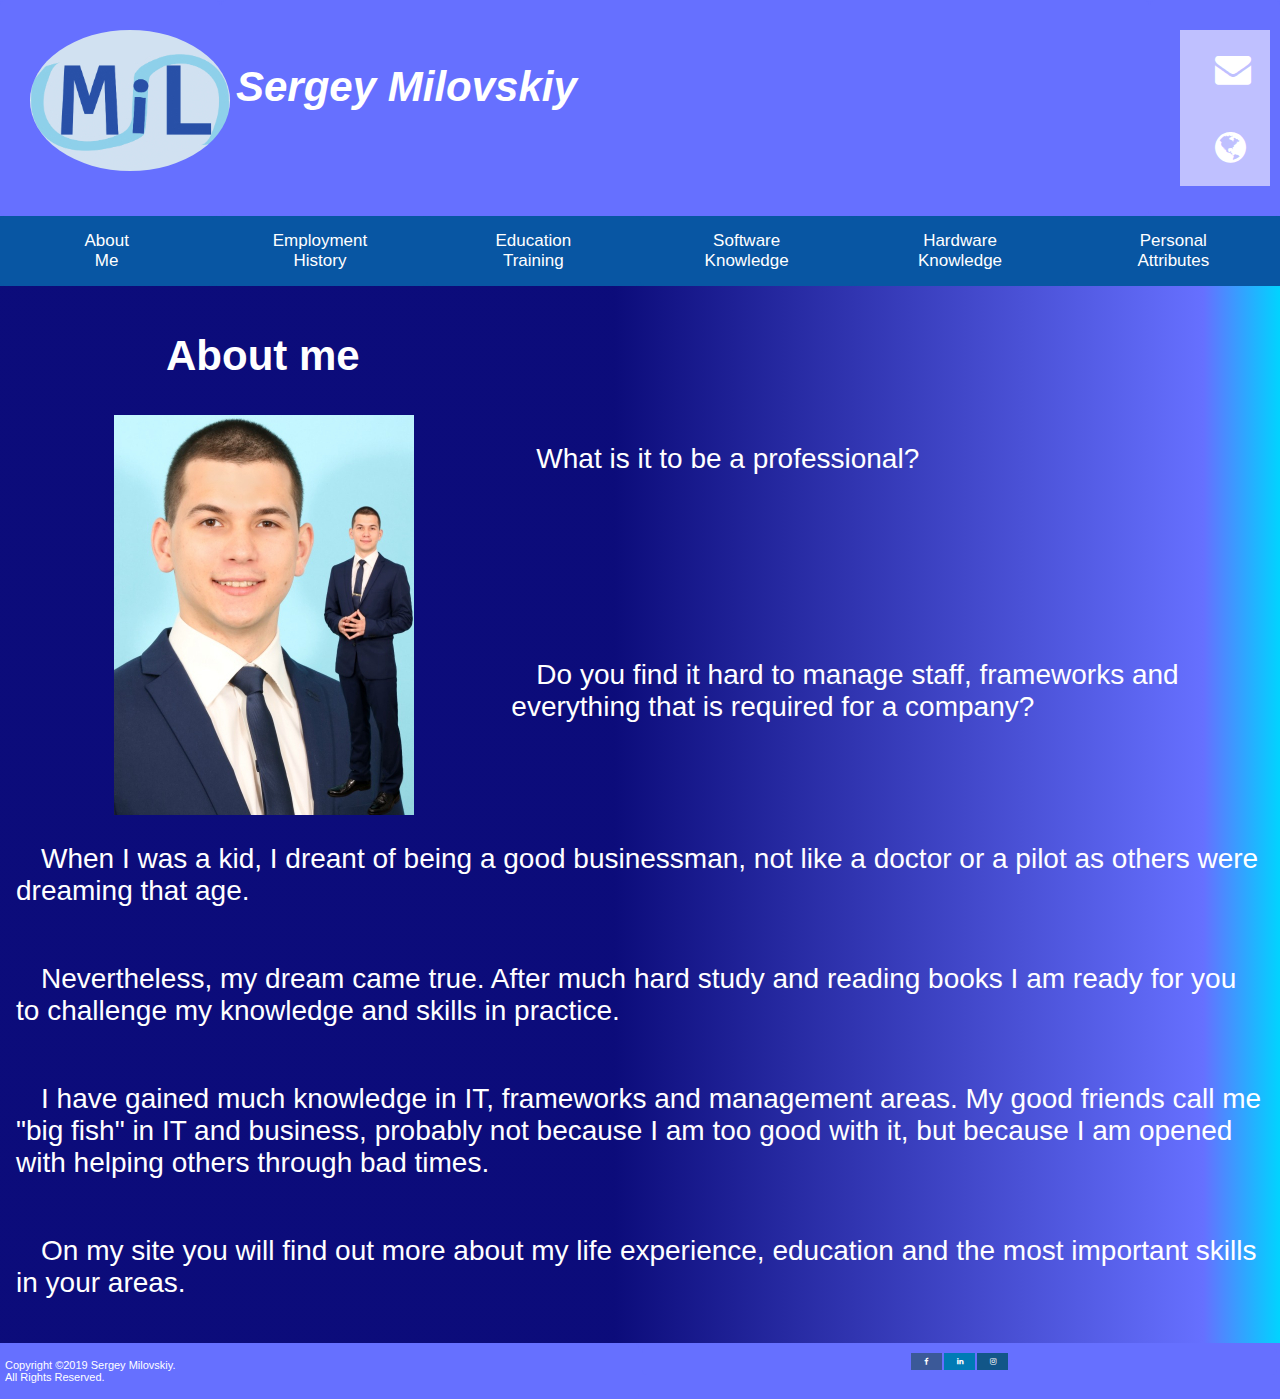
<file: index.html>
<!DOCTYPE html>
<html lang="en">
 <head>
        <link rel="shortcut icon" href="pic/200px/Sergey_Milovskiy_LOGO.jpg" type="image/x-icon">

 <title>Mr. Milovskiy</title>
 <meta name="viewport" content="width=device-width, initial-scale=1">
 <link rel="stylesheet" href="https://cdnjs.cloudflare.com/ajax/libs/font-awesome/4.7.0/css/font-awesome.min.css">
 <link rel="stylesheet" href="css/stylesheet.css">
 </head>

 <body class="body_index">
<!-- My comment
/* blah */ css style of comments

https://www.rapidtables.com/web/html/html-codes.html
https://graphemica.com/%E2%84%96

https://www.w3schools.com/
https://www.w3schools.com/howto/howto_css_fixed_menu.asp
https://www.w3schools.com/howto/tryit.asp?filename=tryhow_css_fixed_menu
 
http://cssgridgarden.com/
https://gridbyexample.com/examples/
https://www.youtube.com/playlist?list=PLbSquHt1VCf1x_-1ytlVMT0AMwADlWtc1
https://developer.mozilla.org/en-US/
https://drafts.csswg.org/css-grid/
<button onclick="topFunction()" id="top_btn_index" title="Go to top">Top</button>
https://www.quackit.com/css/css_color_codes.cfm
-->
    <div class="wrapper_header">
            <div class="box_header header_logo">
                    <a href="index.html" title="Home Page"><img src="pic/200px/Sergey_Milovskiy_LOGO.jpg" alt="My Logo" class="image_logo"></a>
            </div>
            <div class="box_header header_text">
                    <h1 class="text_name">Sergey Milovskiy</h1> 
                        
            </div>

            <div class="box_header header_extra_menu">
                    <div class="icon-bar">
                            <a href="contact.html#contact" title="Contact Me"><i class="fa fa-envelope" ></i></a> 
                            <a href="actor.html#actor" title="Actor Resume"><i class="fa fa-globe"></i></a> 
                          </div>
            </div>
    </div>
    <div class="mobile_animation">
        <a href="index.html" title="Home Page" class="active"><img src="pic/200px/Sergey_Milovskiy_LOGO.jpg" alt="My Logo" class="image_logo"></a>
        <div id="myLinks">
                <a href="index.html" title="About Me Page">About Me</a>
                <a href="employment_history.html" title="Employment History">Employment History</a> 
                <a href="education.html" title="Education">Education and Training</a>   
                <a href="software.html" title="Software Knowledge">Software Knowledge</a>  
                <a href="hardware.html" title="Hardware Knowledge">Hardware Knowledge</a>   
                <a href="key_attributes.html" title="Key Personal Attributes">Personal Attributes</a>  
                <a href="actor.html" title="Actor Resume">Actor Resume</a> 
                <a href="contact.html" title="Contact Me">Contact</a> 

        </div>
        <a href="contact.html" title="Contact Me" class="icon_mail"><i class="fa fa-envelope" ></i></a> 
        <a href="javascript:void(0);" class="icon" onclick="myFunction()">
          <i class="fa fa-bars"></i>
        </a>
      </div>
    <nav class="nav-container">         
<a href="index.html" title="About Me Page"><span class="menu_btn index_menu">About<br>Me</span></a>
<a href="employment_history.html" title="Employment History"><span class="menu_btn employment_menu">Employment<br>History</span></a> 
<a href="education.html" title="Education"><span class="menu_btn education_menu">Education<br>Training</span></a>   
<a href="software.html" title="Software Knowledge"><span class="menu_btn software_menu">Software<br>Knowledge</span></a>  
<a href="hardware.html" title="Hardware Knowledge"><span class="menu_btn hardware_menu">Hardware<br>Knowledge</span></a>   
<a href="key_attributes.html" title="Key Personal Attributes"><span class="menu_btn key_attributes_menu">Personal<br>Attributes</span></a>  
    </nav>
<main class="content_index">
         <h2 class="text_header">About me</h2>

        <div class="wrapper_index">

                <div class="box_index photo_index">
                        <img src="pic/300px/index_photo.jpg" alt="My Photo" class="image_index_photo">
                </div>
                <div class="box_index text_index_1">
                                <p>What is it to be a professional?</p>
                </div>
                <div class="box_index text_index_2">
                                <p>Do you find it hard to manage staff, frameworks and everything that is required for a company?</p>
                </div>
                <div class="box_index text_index_3">
                                <p>When I was a kid, I dreant of being a good businessman, not like a doctor or a pilot
                                                as others were dreaming that age.</p>
                </div>
                <div class="box_index text_index_4">
                <p>Nevertheless, my dream came true. 
                After much hard study and reading books I am ready for you to challenge my knowledge and skills in practice.</p>
                </div> 
                <div class="box_index text_index_5">
                                <p>I have gained much knowledge in IT, frameworks and management areas. 
                            My good friends call me "big fish" in IT and business,
                          probably not because I am too good with it, but because I am opened with helping others through bad times.
                                 </p> 
                </div>
                <div class="box_index text_index_6">
                                <p>On my site you will find out more about my life experience, education and the most important skills in your areas.</p>
                </div>
        </div>
          
                   
                
                 

</main>
    <div class="footer_bottom">
        <div class="footer_header footer_text">
<p>Copyright &#169;2019 Sergey Milovskiy.<br>All Rights Reserved.</p>
        </div>  
        <div class="icons_menu">      
        <div class="footer_header footer_icons_menu">
                        <a href="https://www.facebook.com/serega.lagger" title="Facebook"><i class="fa fa-facebook"></i></a> 
                        <a href="#" title="LinkedIn"><i class="fa fa-linkedin"></i></a> 
                        <a href="https://www.instagram.com/sergeylagger/" title="Instagram"><i class="fa fa-instagram" ></i></a> 
        </div>
        </div>
      </div>
    <script type="text/javascript" src="js/script_menu.js"></script>

</body>
</html>
</file>
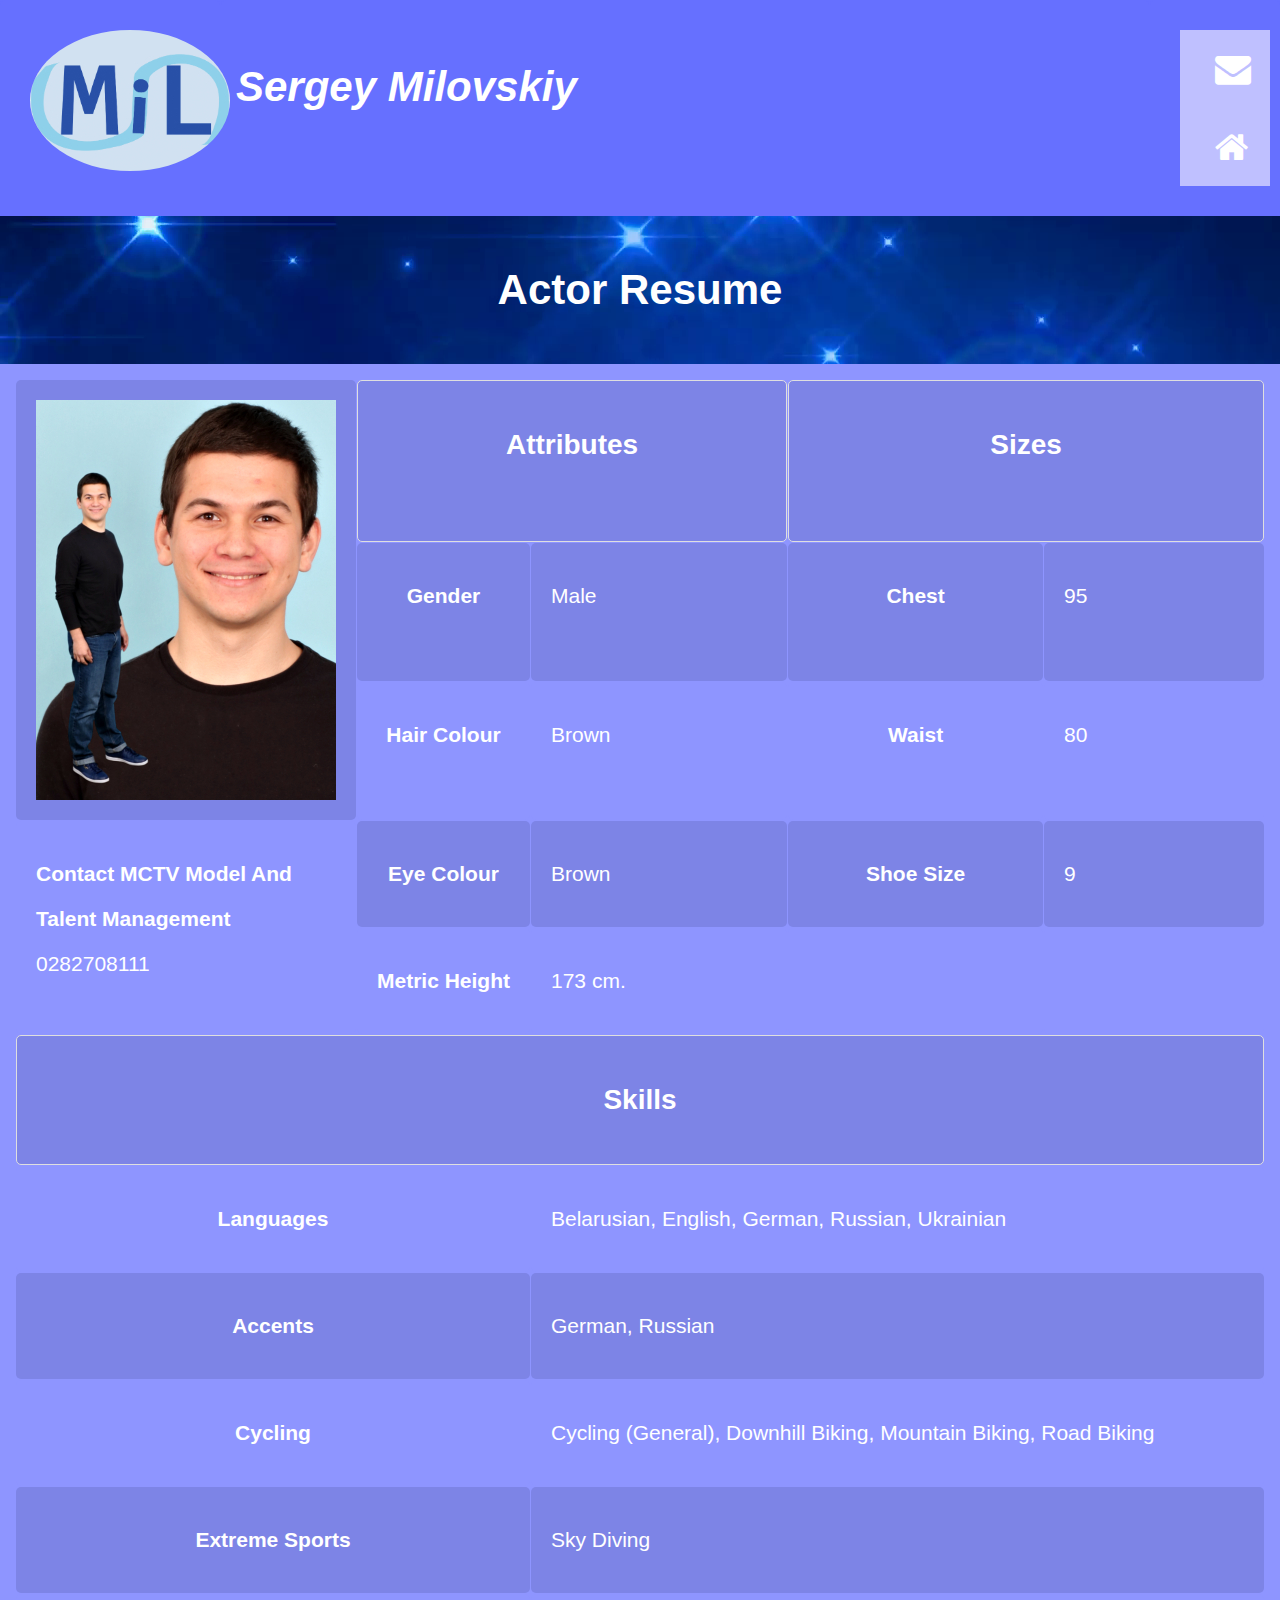
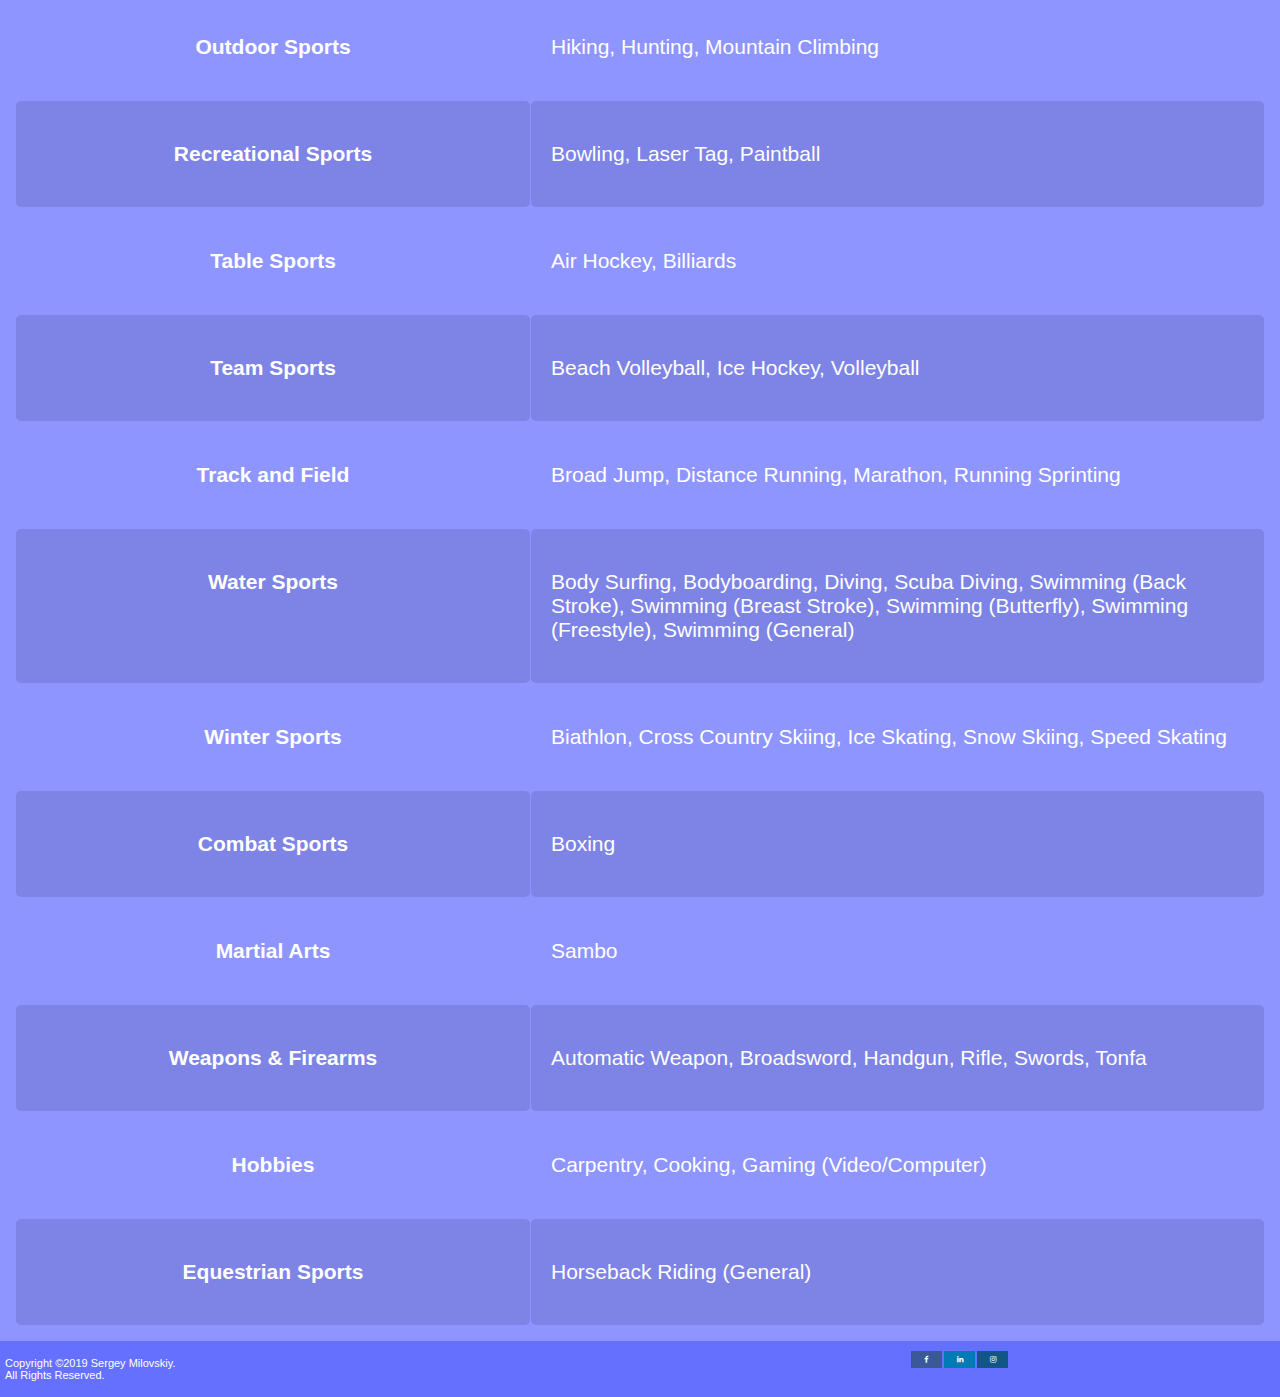
<file: actor.html>
<!DOCTYPE html>
<html lang="en">
 <head>
        <link rel="shortcut icon" href="pic/200px/Sergey_Milovskiy_LOGO.jpg" type="image/x-icon">
        <meta name="viewport" content="width=device-width, initial-scale=1">
        <link rel="stylesheet" href="https://cdnjs.cloudflare.com/ajax/libs/font-awesome/4.7.0/css/font-awesome.min.css">
        <link rel="stylesheet" href="css/stylesheet.css">

 <title>Actor</title>

 </head>
 <body class="body_actor">
               <!--
    https://developer.mozilla.org/en-US/docs/Web/CSS/grid-row
    https://developer.mozilla.org/en-US/docs/Web/CSS/grid-column#CSS_Content
    https://css-tricks.com/snippets/css/complete-guide-grid/
-->
<button onclick="topFunction()" id="top_btn_actor" title="Go to top">Top</button>
                
<div class="wrapper_header">
                <div class="box_header header_logo">
                        <a href="index.html" title="Home Page"><img src="pic/200px/Sergey_Milovskiy_LOGO.jpg" alt="My Logo" class="image_logo"></a>
                </div>
                <div class="box_header header_text">
                        <h1 class="text_name">Sergey Milovskiy</h1>     
                </div>
                <div class="box_header header_extra_menu">
                        <div class="icon-bar">
                                <a href="contact.html#contact" title="Contact Me"><i class="fa fa-envelope" ></i></a> 
                                <a href="index.html" title="Home Page"><i class="fa fa-home"></i></a> 
                              </div>
                </div>
</div>
<div class="mobile_animation">
        <a href="index.html" title="Home Page" class="active"><img src="pic/200px/Sergey_Milovskiy_LOGO.jpg" alt="My Logo" class="image_logo"></a>
        <div id="myLinks">
                <a href="index.html" title="About Me Page">About Me</a>
                <a href="employment_history.html" title="Employment History">Employment History</a> 
                <a href="education.html" title="Education">Education and Training</a>   
                <a href="software.html" title="Software Knowledge">Software Knowledge</a>  
                <a href="hardware.html" title="Hardware Knowledge">Hardware Knowledge</a>   
                <a href="key_attributes.html" title="Key Personal Attributes">Personal Attributes</a>  
                <a href="actor.html" title="Actor Resume">Actor Resume</a> 
                <a href="contact.html" title="Contact Me">Contact</a> 

        </div>
        <a href="contact.html" title="Contact Me" class="icon_mail"><i class="fa fa-envelope" ></i></a> 
        <a href="javascript:void(0);" class="icon" onclick="myFunction()">
          <i class="fa fa-bars"></i>
        </a>
      </div>
      
            <div class="header_actor">
                <h2 id="actor" class="title_actor">Actor Resume</h2>
                </div>
            <main class="content_actor">

<div class="wrapper_actor">

    <div class="box_actor_2 photo_actor">
        <img src="pic/300px/actor_photo.jpg" alt="My Actor Photo" class="image_actor_photo">
    </div>
    <div class="box_actor_1 photo_actor_1">
            <p class="text_bold">Contact MCTV Model And</p>
            <p class="text_bold">Talent Management</p>
            <p>0282708111</p>
    </div>
    <div class="box_actor_head attributes_actor">
        
        <p>Attributes</p>

    </div>
    <div class="box_actor_header_2 attributes_actor_text_1">
<p>Gender</p>


    </div>
    <div class="box_actor_header_1 attributes_actor_text_1_1">
        <p>Hair Colour</p>
        
        
    </div>
    <div class="box_actor_header_2 attributes_actor_text_1_2">
                <p>Eye Colour</p>
                
                
     </div>
     <div class="box_actor_header_1 attributes_actor_text_1_3">
                        <p>Metric Height</p>
                        
                        
     </div>
    <div class="box_actor_2 attributes_actor_text_2">
        <p>Male</p>


    </div>
    <div class="box_actor_1 attributes_actor_text_2_1">
        <p>Brown</p>



    </div>
    <div class="box_actor_2 attributes_actor_text_2_2">
        <p>Brown</p>


    </div>
    <div class="box_actor_1 attributes_actor_text_2_3">
        <p>173 cm.</p>



    </div>
    <div class="box_actor_head sizes_actor">
        <p>Sizes</p>

    </div>
    <div class="box_actor_header_2 sizes_actor_text_1">
            <p>Chest</p>



    </div>
    <div class="box_actor_header_1 sizes_actor_text_1_1">
            <p>Waist</p>
        
        
        
            </div>
    <div class="box_actor_header_2 sizes_actor_text_1_2">
          
        <p>Shoe Size</p>
                
                
                
    </div>
<div class="box_actor_header_1 sizes_actor_text_1_3">
                        
                        
                        
                        
                            </div>
    <div class="box_actor_2 sizes_actor_text_2">
            <p>95</p>


    </div>
    <div class="box_actor_1 sizes_actor_text_2_1">
            <p>80</p>
        
        
            </div>
    <div class="box_actor_2 sizes_actor_text_2_2">
                    <p>9</p>
                
                
    </div>
    <div class="box_actor_1 sizes_actor_text_2_3">
                        
                        
                        
     </div>
    <div class="box_actor_head skills_actor">
        
        <p>Skills</p>
    </div>
    <div class="box_actor_header_1 skills_actor_text_1">
            <p>Languages</p>


    </div>
<div class="box_actor_header_2 skills_actor_text_1_1">
        <p>Accents</p>
            
            
 </div>
 <div class="box_actor_header_1 skills_actor_text_1_2">
        <p>Cycling</p>
        </div>
    <div class="box_actor_header_2 skills_actor_text_1_3">
            <p>Extreme Sports</p>
</div>
<div class="box_actor_header_1 skills_actor_text_1_4">
        <p>Outdoor Sports</p>
</div>
<div class="box_actor_header_2 skills_actor_text_1_5">
        <p>Recreational Sports</p>
</div>
<div class="box_actor_header_1 skills_actor_text_1_6">
        <p>Table Sports</p>
</div>
<div class="box_actor_header_2 skills_actor_text_1_7">
        <p>Team Sports</p>
</div>
<div class="box_actor_header_1 skills_actor_text_1_8">
        <p>Track and Field</p>
</div>
<div class="box_actor_header_2 skills_actor_text_1_9">
        <p>Water Sports</p>
</div>
<div class="box_actor_header_1 skills_actor_text_1_10">
        <p>Winter Sports</p>
</div>
<div class="box_actor_header_2 skills_actor_text_1_11">
        <p>Combat Sports</p>
</div>
<div class="box_actor_header_1 skills_actor_text_1_12">
        <p>Martial Arts</p>
</div>
<div class="box_actor_header_2 skills_actor_text_1_13">
        <p>Weapons &#38; Firearms</p>
</div>
<div class="box_actor_header_1 skills_actor_text_1_14">
        <p>Hobbies</p>
</div>
<div class="box_actor_header_2 skills_actor_text_1_15">
        <p>Equestrian Sports</p>
</div>

    <div class="box_actor_1 skills_actor_text_2">
            <p>Belarusian, English, German, Russian, Ukrainian</p>

    </div>
    <div class="box_actor_2 skills_actor_text_2_1">
            <p>German, Russian</p>
            
                </div>
    <div class="box_actor_1 skills_actor_text_2_2">
            <p>Cycling (General), Downhill Biking, Mountain Biking, Road Biking</p>

    </div>
    <div class="box_actor_2 skills_actor_text_2_3">
            <p>Sky Diving</p>
            
                </div>
<div class="box_actor_1 skills_actor_text_2_4">
        <p>Hiking, Hunting, Mountain Climbing</p>
                        
</div>
<div class="box_actor_2 skills_actor_text_2_5">
        <p>Bowling, Laser Tag, Paintball</p>
        
</div>
<div class="box_actor_1 skills_actor_text_2_6">
        <p>Air Hockey, Billiards</p>
        
</div>
<div class="box_actor_2 skills_actor_text_2_7">
        <p>Beach Volleyball, Ice Hockey, Volleyball</p>
        
</div>
<div class="box_actor_1 skills_actor_text_2_8">
        <p>Broad Jump, Distance Running, Marathon, Running Sprinting</p>        
</div>
<div class="box_actor_2 skills_actor_text_2_9">
        <p>Body Surfing, Bodyboarding, Diving, Scuba Diving, Swimming (Back Stroke), Swimming (Breast Stroke), Swimming (Butterfly), Swimming (Freestyle), Swimming (General)</p>
        
</div>
<div class="box_actor_1 skills_actor_text_2_10">
        <p>Biathlon, Cross Country Skiing, Ice Skating, Snow Skiing, Speed Skating</p>
        
</div>
<div class="box_actor_2 skills_actor_text_2_11">
        <p>Boxing</p>
        
</div>
<div class="box_actor_1 skills_actor_text_2_12">
        <p>Sambo</p>
        
</div>
<div class="box_actor_2 skills_actor_text_2_13">
        <p>Automatic Weapon, Broadsword, Handgun, Rifle, Swords, Tonfa</p>
        
</div>
<div class="box_actor_1 skills_actor_text_2_14">
        <p>Carpentry, Cooking, Gaming (Video/Computer)</p>
        
</div>
<div class="box_actor_2 skills_actor_text_2_15">
        <p>Horseback Riding (General)</p>
        
</div>
  </div>

  <script type="text/javascript" src="js/script_actor.js"></script>

</main>
<div class="footer_bottom">
                <div class="footer_header footer_text">
        <p>Copyright &#169;2019 Sergey Milovskiy.<br>All Rights Reserved.</p>
                </div>  
                <div class="icons_menu">      
                <div class="footer_header footer_icons_menu">
                                <a href="https://www.facebook.com/serega.lagger" title="Facebook"><i class="fa fa-facebook"></i></a> 
                                <a href="#" title="LinkedIn"><i class="fa fa-linkedin"></i></a> 
                                <a href="https://www.instagram.com/sergeylagger/" title="Instagram"><i class="fa fa-instagram" ></i></a> 
                </div>
                </div>
              </div>
              <script type="text/javascript" src="js/script_actor.js"></script>

</body>
</html>
</file>
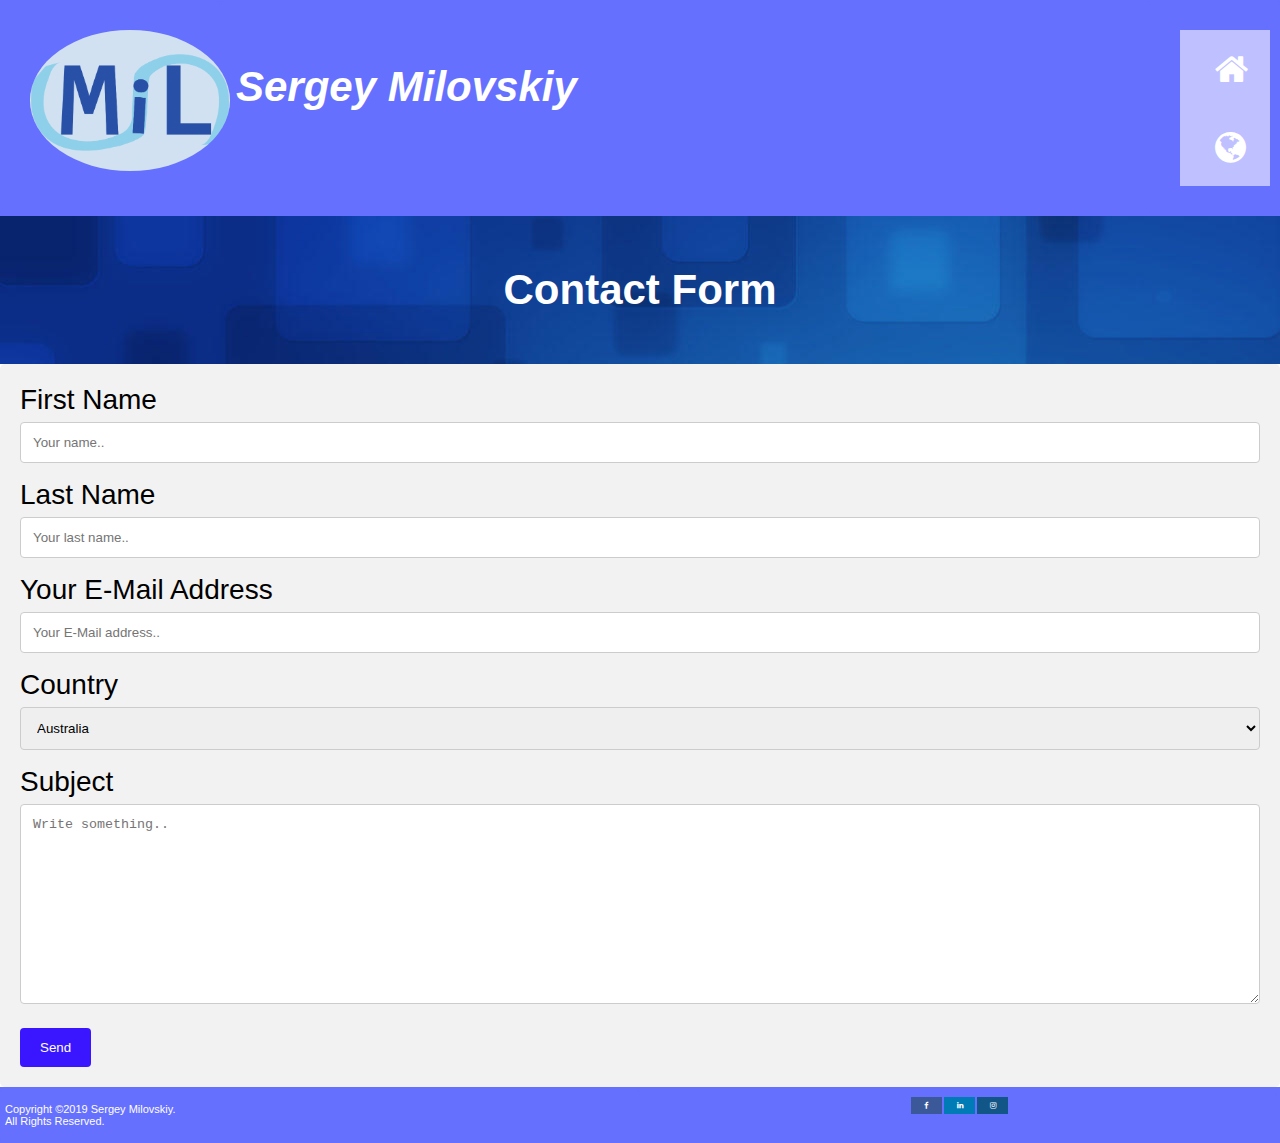
<file: contact.html>
<!DOCTYPE html>
<html lang="en">
<head>
        <title>Contact me</title>

        <link rel="shortcut icon" href="pic/200px/Sergey_Milovskiy_LOGO.jpg" type="image/x-icon">

<meta name="viewport" content="width=device-width, initial-scale=1">
<link rel="stylesheet" href="https://cdnjs.cloudflare.com/ajax/libs/font-awesome/4.7.0/css/font-awesome.min.css">
<link rel="stylesheet" href="css/stylesheet.css">

</head>
<body class="body_contact">
    <!--
  <h2 id="contact_mctv" class="text_actor_details">Details:</h2>
<h3 class="text_actor_number">+614 8123 1900</h3>
<h3 class="text_actor_email">sergey.milovskiy99@gmail.com</h3>
<h3 class="text_actor_dob">D.O.B.: 22 June 1999</h3>
-->
        <div class="wrapper_header">
            <div class="box_header header_logo">
                    <a href="index.html" title="Home Page"><img src="pic/200px/Sergey_Milovskiy_LOGO.jpg" alt="My Logo" class="image_logo"></a>
            </div>
            <div class="box_header header_text">
                    <h1 class="text_name">Sergey Milovskiy</h1>     
            </div>
            <div class="box_header header_extra_menu">
                    <div class="icon-bar">
                            <a href="index.html" title="Home Page"><i class="fa fa-home"></i></a>  
                            <a href="actor.html" title="Actor Resume"><i class="fa fa-globe"></i></a> 
                          </div>
            </div>
    </div>
    <div class="mobile_animation">
        <a href="index.html" title="Home Page" class="active"><img src="pic/200px/Sergey_Milovskiy_LOGO.jpg" alt="My Logo" class="image_logo"></a>
        <div id="myLinks">
                <a href="index.html" title="About Me Page">About Me</a>
                <a href="employment_history.html" title="Employment History">Employment History</a> 
                <a href="education.html" title="Education">Education and Training</a>   
                <a href="software.html" title="Software Knowledge">Software Knowledge</a>  
                <a href="hardware.html" title="Hardware Knowledge">Hardware Knowledge</a>   
                <a href="key_attributes.html" title="Key Personal Attributes">Personal Attributes</a>  
                <a href="actor.html" title="Actor Resume">Actor Resume</a> 
                <a href="contact.html" title="Contact Me">Contact</a> 

        </div>
        <a href="index.html" title="Home Page" class="icon_mail"><i class="fa fa-home"></i></a>  
        <a href="javascript:void(0);" class="icon" onclick="myFunction()">
          <i class="fa fa-bars"></i>
        </a>
      </div>
            <div class="header_contact">
            <h2 id="contact" class="title_contact">Contact Form</h2>
            </div>
<div class="container">
  <form method="GET" action="mr.milovskiy@gmail.com" enctype="text/plain">
    <label for="fname">First Name</label>
    <input type="text" id="fname" name="firstname" placeholder="Your name..">

    <label for="lname">Last Name</label>
    <input type="text" id="lname" name="lastname" placeholder="Your last name..">
   
    <label for="email">Your E-Mail Address</label>
    <input type="text" id="email" name="email" placeholder="Your E-Mail address..">

    <label for="country">Country</label>
    <select id="country" name="country">
      <option value="australia">Australia</option>
      <option value="new_zealand">New Zealand</option>
      <option value="united Kingdom">United Kingdom</option>
      <option value="usa">United States</option>
      <option value="russia">Russian Federation</option>
      <option value="france">France</option>
      <option value="germany">Germany</option>

      <option value="afghanistan">Afghanistan</option>
      <option value="albania">Albania</option>
      <option value="algeria">Algeria</option>
      <option value="andorra">Andorra</option>
      <option value="angola">Angola</option>
      <option value="antigua">Antigua &#38; Deps</option>
      <option value="argentina">Argentina</option>
      <option value="armenia">Armenia</option>
      <option value="austria">Austria</option>
      <option value="azerbaijan">Azerbaijan</option>
      <option value="bahamas">Bahamas</option>
      <option value="bahrain">Bahrain</option>
      <option value="bangladesh">Bangladesh</option>
      <option value="barbados">Barbados</option>
      <option value="belarus">Belarus</option>
      <option value="belgium">Belgium</option>
      <option value="belize">Belize</option>
      <option value="benin">Benin</option>
      <option value="bhutan">Bhutan</option>
      <option value="bolivia">Bolivia</option>
      <option value="bosnia">Bosnia Herzegovina</option>
      <option value="botswana">Botswana</option>    
      <option value="brazil">Brazil</option>
      <option value="brunei">Brunei</option>
      <option value="bulgaria">Bulgaria</option>
      <option value="burkina">Burkina</option>
      <option value="burundi">Burundi</option>
      <option value="cambodia">Cambodia</option>
      <option value="cameroon">Cameroon</option>
      <option value="canada">Canada</option>
      <option value="cv">Cape Verde</option>
      <option value="car">Central African Republic</option>
      <option value="chad">Chad</option>
      <option value="chile">Chile</option>
      <option value="china">China</option>
      <option value="colombia">Colombia</option>
      <option value="comoros">Comoros</option>
      <option value="congo">Congo</option>
      <option value="congodr">Congo Democratic Republic</option>
      <option value="costa_rica">Costa Rica</option>
      <option value="croatia">Croatia</option>
      <option value="cuba">Cuba</option>
      <option value="cyprus">Cyprus</option>
      <option value="czech">Czech Republic</option>
      <option value="denmark">Denmark</option>
      <option value="djibouti">Djibouti</option>
      <option value="dominica">Dominica</option>
      <option value="dominicanr">Dominican Republic</option>
      <option value="EastT">East Timor</option>
      <option value="ecuador">Ecuador</option>
      <option value="egypt">Egypt</option>
      <option value="el_salvador">El Salvador</option>
      <option value="equatorial_guinea">Equatorial Guinea</option>
      <option value="eritrea">Eritrea</option>
      <option value="estonia">Estonia</option>
      <option value="ethiopia">Ethiopia</option>
      <option value="fiji">Fiji</option>
      <option value="finland">Finland</option>
      <option value="gabon">Gabon</option>
      <option value="gambia">Gambia</option>
      <option value="georgia">Georgia</option>
      <option value="ghana">Ghana</option>
      <option value="greece">Greece</option>
      <option value="grenada">Grenada</option>
      <option value="guatemala">Guatemala</option>
      <option value="guinea">Guinea</option>
      <option value="guinea_b">Guinea-Bissau</option>
      <option value="guyana">Guyana</option>
      <option value="haiti">Haiti</option>
      <option value="honduras">Honduras</option>
      <option value="hungary">Hungary</option>
      <option value="iceland">Iceland</option>
      <option value="india">India</option>
      <option value="indonesia">Indonesia</option>
      <option value="iran">Iran</option>
      <option value="iraq">Iraq</option>
      <option value="ireland">Ireland Republic</option>
      <option value="israel">Israel</option>
      <option value="italy">Italy</option>
      <option value="ivory_coast">Ivory Coast</option>
      <option value="jamaica">Jamaica</option>
      <option value="japan">Japan</option>
      <option value="jordan">Jordan</option>
      <option value="kazakhstan">Kazakhstan</option>
      <option value="kenya">Kenya</option>
      <option value="kiribati">Kiribati</option>
      <option value="korea_n">Korea North</option>
      <option value="korea_s">Korea South</option>
      <option value="kosovo">Kosovo</option>
      <option value="kuwait">Kuwait</option>
      <option value="kyrgyzstan">Kyrgyzstan</option>
      <option value="laos">Laos</option>
      <option value="latvia">Latvia</option>
      <option value="lebanon">Lebanon</option>
      <option value="lesotho">Lesotho</option>
      <option value="liberia">Liberia</option>
      <option value="libya">Libya</option>
      <option value="liechtenstein">Liechtenstein</option>
      <option value="lithuania">Lithuania</option>
      <option value="luxembourg">Luxembourg</option>
      <option value="macedonia">Macedonia</option>
      <option value="madagascar">Madagascar</option>
      <option value="malawi">Malawi</option>
      <option value="malaysia">Malaysia</option>
      <option value="maldives">Maldives</option>
      <option value="mali">Mali</option>
      <option value="malta">Malta</option>
      <option value="marshall_islands">Marshall Islands</option>
      <option value="mauritania">Mauritania</option>
      <option value="mauritius">Mauritius</option>
      <option value="mexico">Mexico</option>
      <option value="micronesia">Micronesia</option>
      <option value="moldova">Moldova</option>
      <option value="monaco">Monaco</option>
      <option value="mongolia">Mongolia</option>
      <option value="montenegro">Montenegro</option>
      <option value="morocco">Morocco</option>
      <option value="mozambique">Mozambique</option>
      <option value="myanmar">Myanmar, Burma</option>
      <option value="namibia">Namibia</option>
      <option value="nauru">Nauru</option>
      <option value="nepal">Nepal</option>
      <option value="netherlands">Netherlands</option>
      <option value="nicaragua">Nicaragua</option>
      <option value="niger">Niger</option>
      <option value="nigeria">Nigeria</option>
      <option value="norway">Norway</option>
      <option value="oman">Oman</option>
      <option value="pakistan">Pakistan</option>
      <option value="palau">Palau</option>
      <option value="panama">Panama</option>
      <option value="papua_new_guinea">Papua New Guinea</option>
      <option value="paraguay">Paraguay</option>
      <option value="peru">Peru</option>
      <option value="philippines">Philippines</option>
      <option value="poland">Poland</option>
      <option value="portugal">Portugal</option>
      <option value="qatar">Qatar</option>
      <option value="romania">Romania</option>
      <option value="rwanda">Rwanda</option>
      <option value="st_kitts_nevis">St Kitts &#38; Nevis</option>
      <option value="st_lucia">St Lucia</option>
      <option value="saint_vincent">Saint Vincent &#38; the Grenadines</option>
      <option value="Samoa">Samoa</option>
      <option value="san_marino">San Marino</option>
      <option value="usa">sao_tome &#38; Principe</option>
      <option value="saudi_rabia">Saudi Arabia</option>
      <option value="senegal">Senegal</option>
      <option value="serbia">Serbia</option>
      <option value="seychelles">Seychelles</option>
      <option value="sierra_leone">Sierra Leone</option>
      <option value="singapore">Singapore</option>
      <option value="slovakia">Slovakia</option>
      <option value="slovenia">Slovenia</option>
      <option value="solomon_islands">Solomon Islands</option>
      <option value="somalia">Somalia</option>
      <option value="south_africa">South Africa</option>
      <option value="south_sudan">South Sudan</option>
      <option value="spain">Spain</option>
      <option value="sri_lanka">Sri Lanka</option>
      <option value="sudan">Sudan</option>
      <option value="suriname">Suriname</option>
      <option value="swaziland">Swaziland</option>
      <option value="sweden">Sweden</option>
      <option value="switzerland">Switzerland</option>
      <option value="syria">Syria</option>
      <option value="taiwan">Taiwan</option>
      <option value="tajikistan">Tajikistan</option>
      <option value="tanzania">Tanzania</option>
      <option value="thailand">Thailand</option>
      <option value="togo">Togo</option>
      <option value="tonga">Tonga</option>
      <option value="trinidad">Trinidad &#38; Tobago</option>
      <option value="tunisia">Tunisia</option>
      <option value="turkey">Turkey</option>
      <option value="turkmenistan">Turkmenistan</option>
      <option value="tuvalu">Tuvalu</option>
      <option value="uganda">Uganda</option>
      <option value="ukraine">Ukraine</option>
      <option value="united_arab_emirates">United Arab Emirates</option>
      <option value="uruguay">Uruguay</option>
      <option value="uzbekistan">Uzbekistan</option>
      <option value="vanuatu">Vanuatu</option>
      <option value="vatican">Vatican City</option>
      <option value="venezuela">Venezuela</option>
      <option value="vietnam">Vietnam</option>
      <option value="yemen">Yemen</option>
      <option value="zambia">Zambia</option>
      <option value="zimbabwe">Zimbabwe</option>
    </select>

    <label for="subject">Subject</label>
    <textarea id="subject" name="subject" placeholder="Write something.." style="height:200px"></textarea>

    <input type="submit" value="Send">
    <input type="hidden" name="body">
  </form>
</div>
<div class="footer_bottom">
    <div class="footer_header footer_text">
<p>Copyright &#169;2019 Sergey Milovskiy.<br>All Rights Reserved.</p>
    </div>  
    <div class="icons_menu">      
    <div class="footer_header footer_icons_menu">
                    <a href="https://www.facebook.com/serega.lagger" title="Facebook"><i class="fa fa-facebook"></i></a> 
                    <a href="#" title="LinkedIn"><i class="fa fa-linkedin"></i></a> 
                    <a href="https://www.instagram.com/sergeylagger/" title="Instagram"><i class="fa fa-instagram" ></i></a> 
    </div>
    </div>
  </div>
<script type="text/javascript" src="js/script_contact.js"></script>

</body>
</html>
</file>
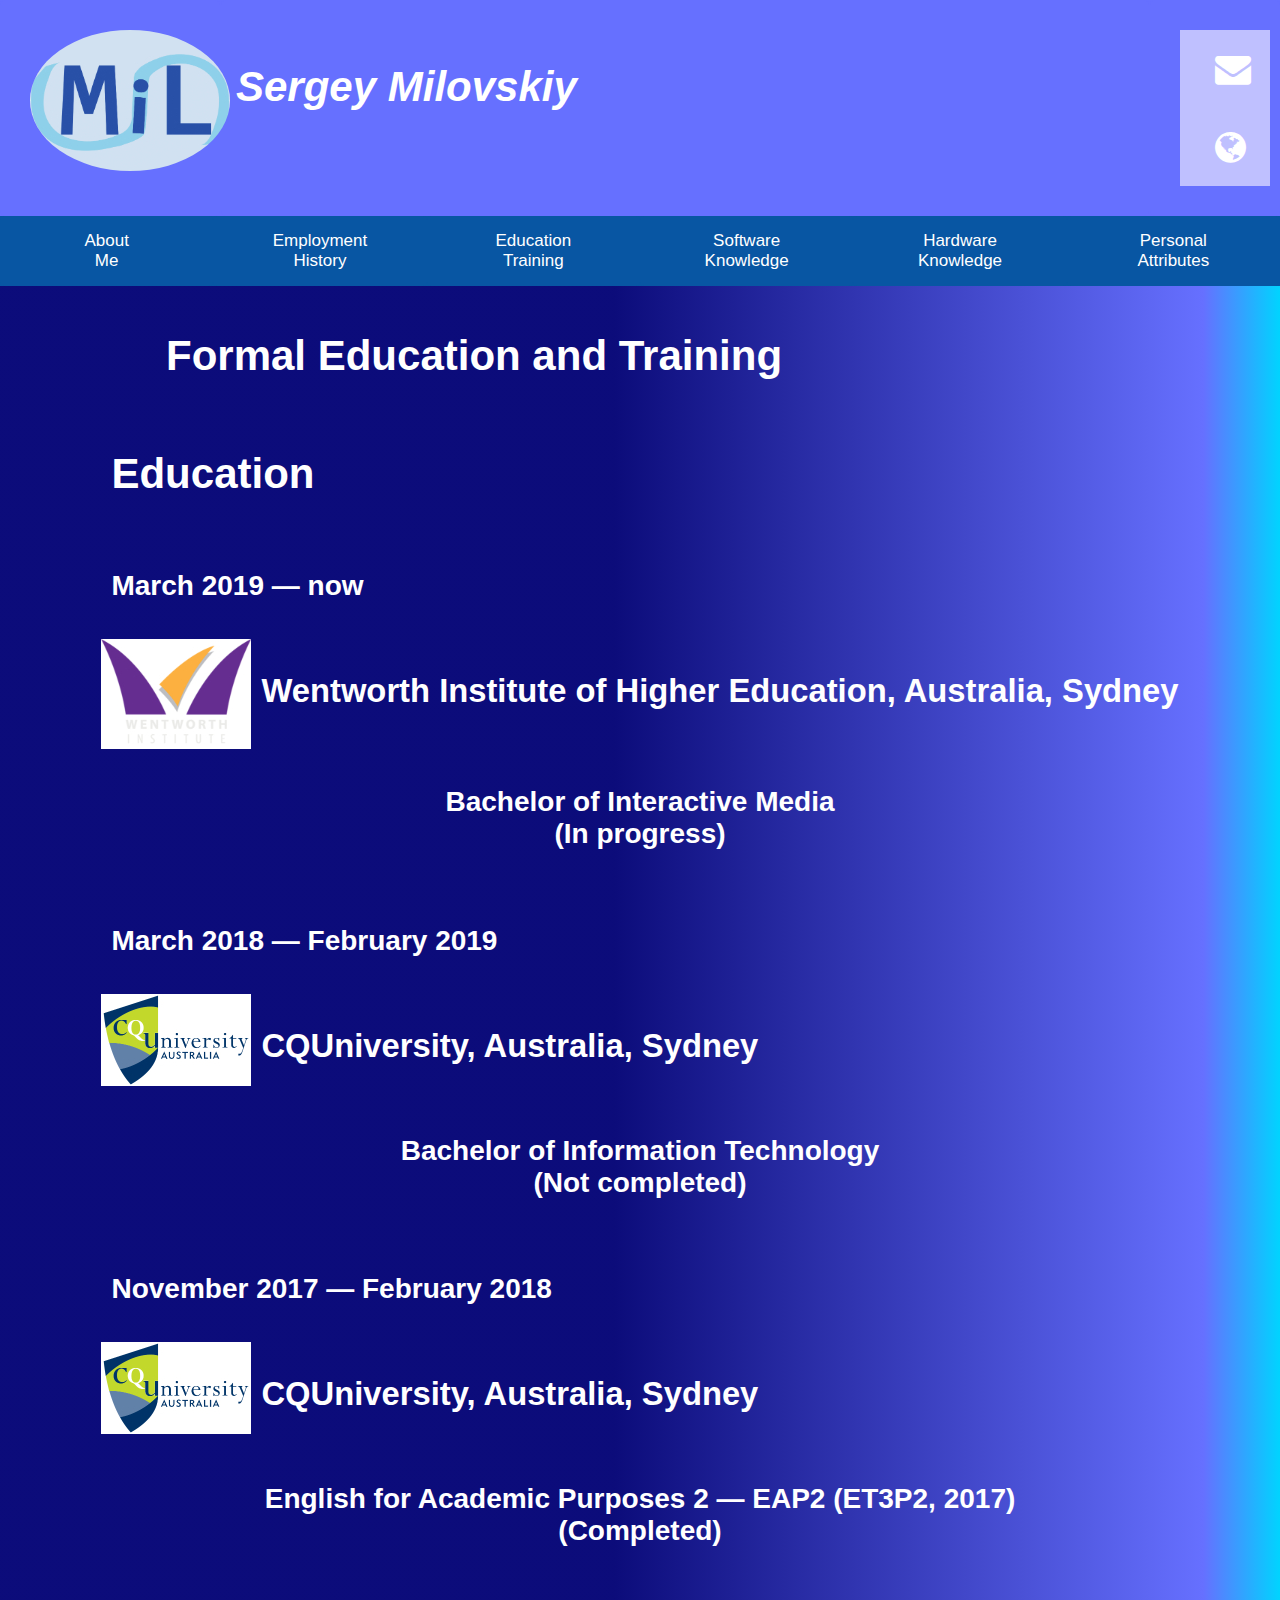
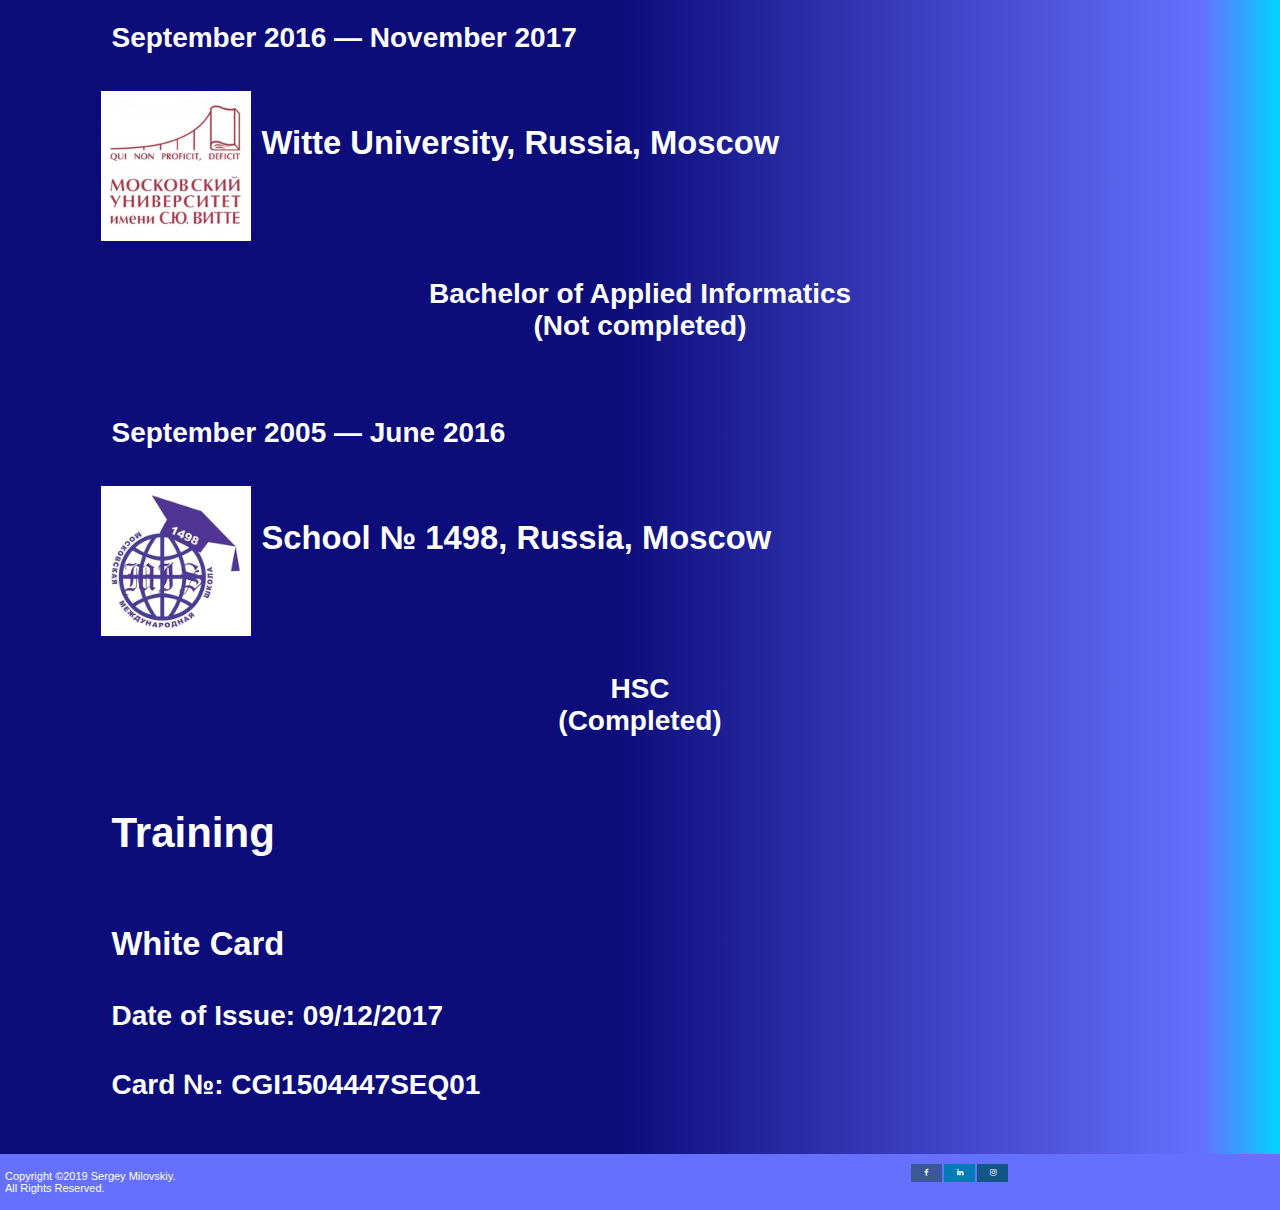
<file: education.html>
<!DOCTYPE html>
<html lang="en">
 <head>
        <link rel="shortcut icon" href="pic/200px/Sergey_Milovskiy_LOGO.jpg" type="image/x-icon">

 <title>Mr. Milovskiy</title>
 <meta name="viewport" content="width=device-width, initial-scale=1">
 <link rel="stylesheet" href="https://cdnjs.cloudflare.com/ajax/libs/font-awesome/4.7.0/css/font-awesome.min.css">
 <link rel="stylesheet" href="css/stylesheet.css">
 </head>

 <body class="body_index">

    <div class="wrapper_header">
            <div class="box_header header_logo">
                    <a href="index.html" title="Home Page"><img src="pic/200px/Sergey_Milovskiy_LOGO.jpg" alt="My Logo" class="image_logo"></a>
            </div>
            <div class="box_header header_text">
                    <h1 class="text_name">Sergey Milovskiy</h1>     
            </div>
            <div class="box_header header_extra_menu">
                    <div class="icon-bar">
                            <a href="contact.html#contact" title="Contact Me"><i class="fa fa-envelope" ></i></a> 
                            <a href="actor.html#actor" title="Actor Resume"><i class="fa fa-globe"></i></a> 
                          </div>
            </div>
    </div>
    <div class="mobile_animation">
        <a href="index.html" title="Home Page" class="active"><img src="pic/200px/Sergey_Milovskiy_LOGO.jpg" alt="My Logo" class="image_logo"></a>
        <div id="myLinks">
                <a href="index.html" title="About Me Page">About Me</a>
                <a href="employment_history.html" title="Employment History">Employment History</a> 
                <a href="education.html" title="Education">Education and Training</a>   
                <a href="software.html" title="Software Knowledge">Software Knowledge</a>  
                <a href="hardware.html" title="Hardware Knowledge">Hardware Knowledge</a>   
                <a href="key_attributes.html" title="Key Personal Attributes">Personal Attributes</a>  
                <a href="actor.html" title="Actor Resume">Actor Resume</a> 
                <a href="contact.html" title="Contact Me">Contact</a> 

        </div>
        <a href="contact.html" title="Contact Me" class="icon_mail"><i class="fa fa-envelope" ></i></a> 
        <a href="javascript:void(0);" class="icon" onclick="myFunction()">
          <i class="fa fa-bars"></i>
        </a>
      </div>
    <nav class="nav-container">         
        <a href="index.html" title="About Me Page"><span class="menu_btn index_menu">About<br>Me</span></a>
        <a href="employment_history.html" title="Employment History"><span class="menu_btn employment_menu">Employment<br>History</span></a> 
        <a href="education.html" title="Education"><span class="menu_btn education_menu">Education<br>Training</span></a>   
        <a href="software.html" title="Software Knowledge"><span class="menu_btn software_menu">Software<br>Knowledge</span></a>  
        <a href="hardware.html" title="Hardware Knowledge"><span class="menu_btn hardware_menu">Hardware<br>Knowledge</span></a>   
        <a href="key_attributes.html" title="Key Personal Attributes"><span class="menu_btn key_attributes_menu">Personal<br>Attributes</span></a>  
            </nav>
    
<main class="content_education">
        <h2 class="text_header">Formal Education and Training</h2>

        <div class="wrapper_education">
        <div class="box_education_head text_education_1">
                <h2>Education</h2>
        </div>
        <div class="box_education_head date_education_1">
                <h4>March 2019 &#8212; now</h4>
        </div>
        <div class="box_photo_education photo_education_1">
                <img src="pic/150px/wentworth.jpg" alt="Wentworth Institute of Higher Education Logo" class="image_index_edu">        
        </div>
        <div class="box_education_head text_education_2">
                <h3>Wentworth Institute of Higher Education, Australia, Sydney</h3>
        </div>
        <div class="box_degree_education text_education_3">
                <h4>Bachelor of Interactive Media<br>(In progress)</h4>
        </div>
        <div class="box_education_head date_education_2">
                <h4>March 2018 &#8212; February 2019</h4>
        </div>
        <div class="box_photo_education photo_education_2">
                <img src="pic/150px/cqu.jpg" alt="CQUniversity Logo" class="image_index_edu">
        </div>
        <div class="box_education_head text_education_4">
                <h3>CQUniversity, Australia, Sydney</h3>
        </div>
        <div class="box_degree_education text_education_5">
                <h4>Bachelor of Information Technology<br>(Not completed)</h4>
        </div>
        <div class="box_education_head date_education_3">
                <h4>November 2017 &#8212; February 2018</h4>
        </div>
        <div class="box_photo_education photo_education_3">
                <img src="pic/150px/cqu.jpg" alt="CQUniversity Logo" class="image_index_edu">
        </div>
        <div class="box_education_head text_education_6">
                <h3>CQUniversity, Australia, Sydney</h3>
        </div>
        <div class="box_degree_education text_education_7">
                <h4>English for Academic Purposes 2 &#8212; EAP2 (ET3P2, 2017)<br>(Completed)</h4>
        </div>
        <div class="box_education_head date_education_4">
                <h4>September 2016 &#8212; November 2017</h4>
        </div>
        <div class="box_photo_education photo_education_4">
                <img src="pic/150px/witte.jpg" alt="Witte University Logo" class="image_index_edu">
        </div>
        <div class="box_education_head text_education_8">
                <h3>Witte University, Russia, Moscow</h3>
        </div>
        <div class="box_degree_education text_education_9">
                <h4>Bachelor of Applied Informatics<br>(Not completed)</h4>
        </div>
        <div class="box_education_head date_education_5">
                <h4>September 2005 &#8212; June 2016</h4>
        </div>
        <div class="box_photo_education photo_education_5">
                <img src="pic/150px/1498.jpg" alt="School 1498 Logo" class="image_index_edu">        </div>
        <div class="box_education_head text_education_10">
                <h3>School &#8470; 1498, Russia, Moscow</h3>
        </div>
        <div class="box_degree_education text_education_11">
                <h4>HSC<br>(Completed)</h4>
        </div>  
        <div class="box_education_head text_education_12">
                <h2>Training</h2>
        </div>    
        <div class="box_education_head text_education_13">
                <h3>White Card</h3>
                <h4>Date of Issue: 09/12/2017</h4>
                <h4>Card &#8470;: CGI1504447SEQ01</h4>
        </div>          
        </div>
    
</main>
<div class="footer_bottom">
                <div class="footer_header footer_text">
        <p>Copyright &#169;2019 Sergey Milovskiy.<br>All Rights Reserved.</p>
                </div>  
                <div class="icons_menu">      
                <div class="footer_header footer_icons_menu">
                                <a href="https://www.facebook.com/serega.lagger" title="Facebook"><i class="fa fa-facebook"></i></a> 
                                <a href="#" title="LinkedIn"><i class="fa fa-linkedin"></i></a> 
                                <a href="https://www.instagram.com/sergeylagger/" title="Instagram"><i class="fa fa-instagram" ></i></a> 
                </div>
                </div>
              </div>
    <script type="text/javascript" src="js/script_menu.js"></script>

</body>
</html>
</file>
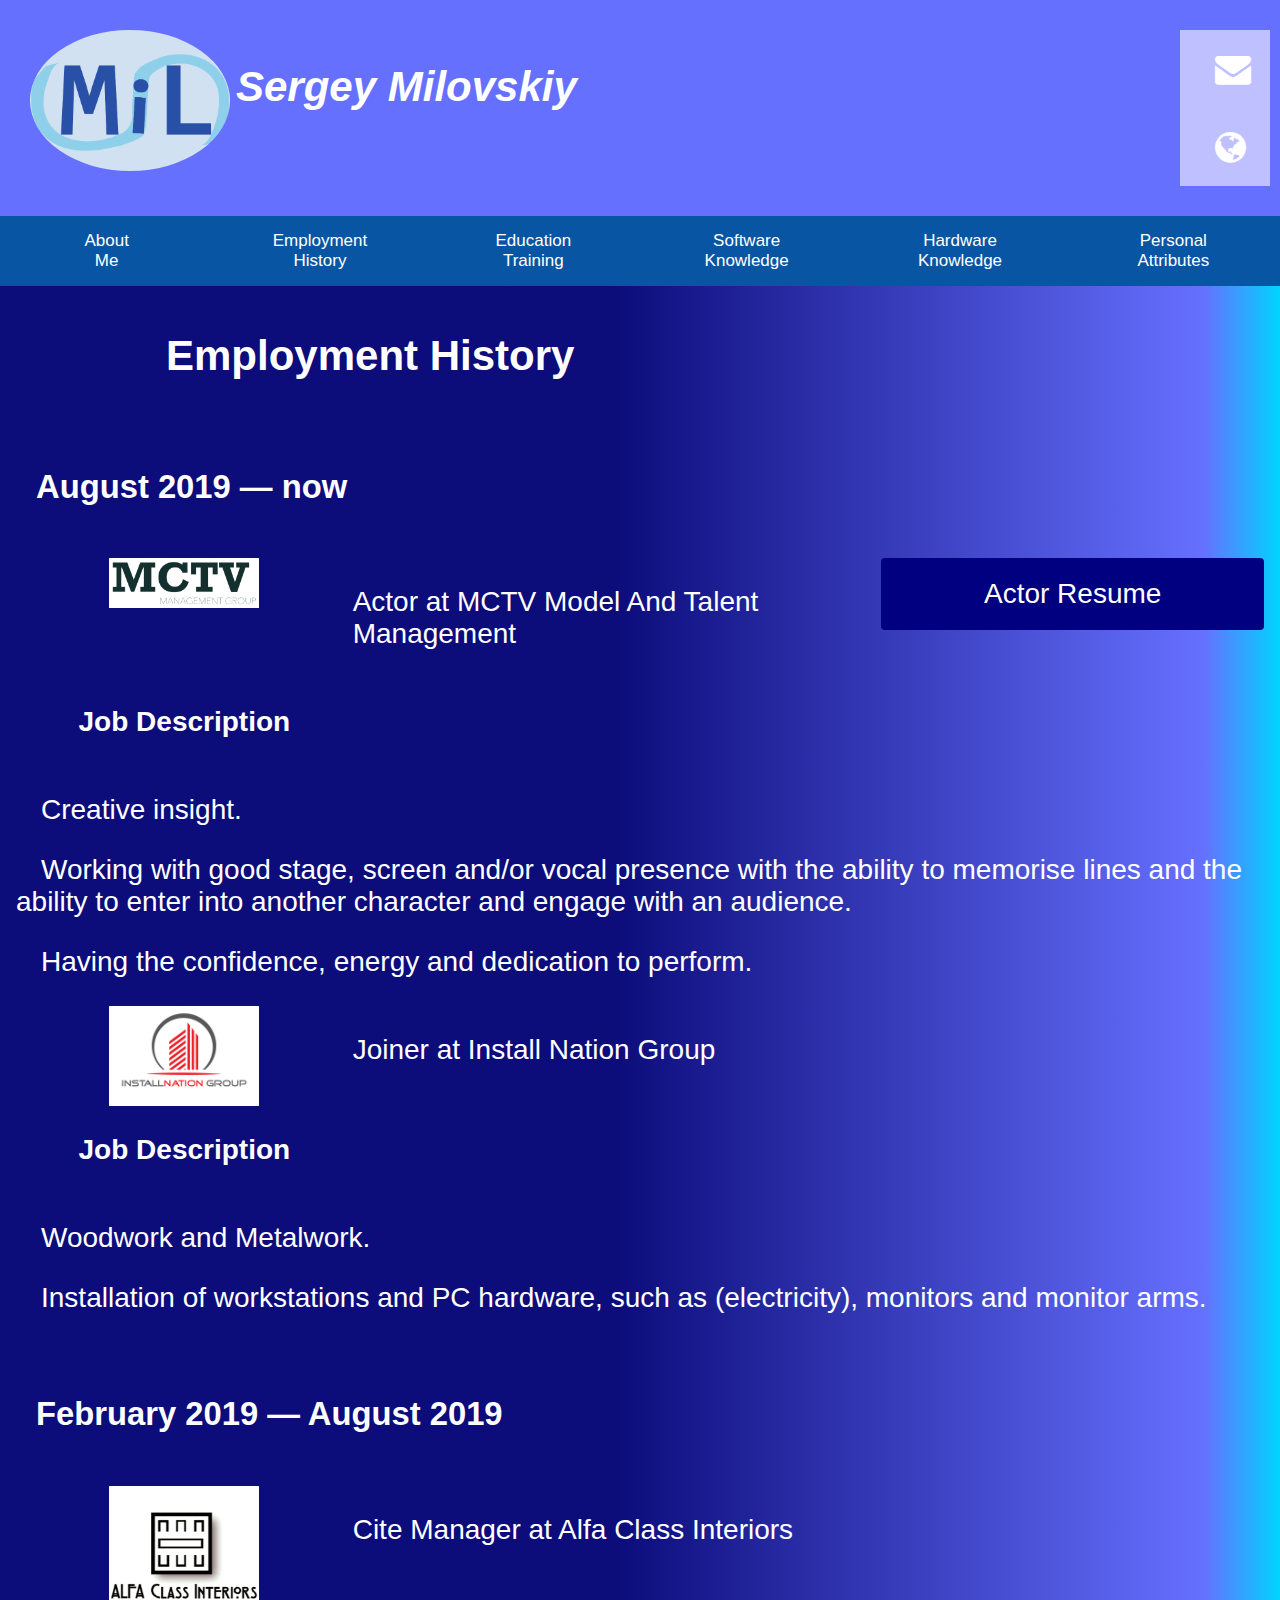
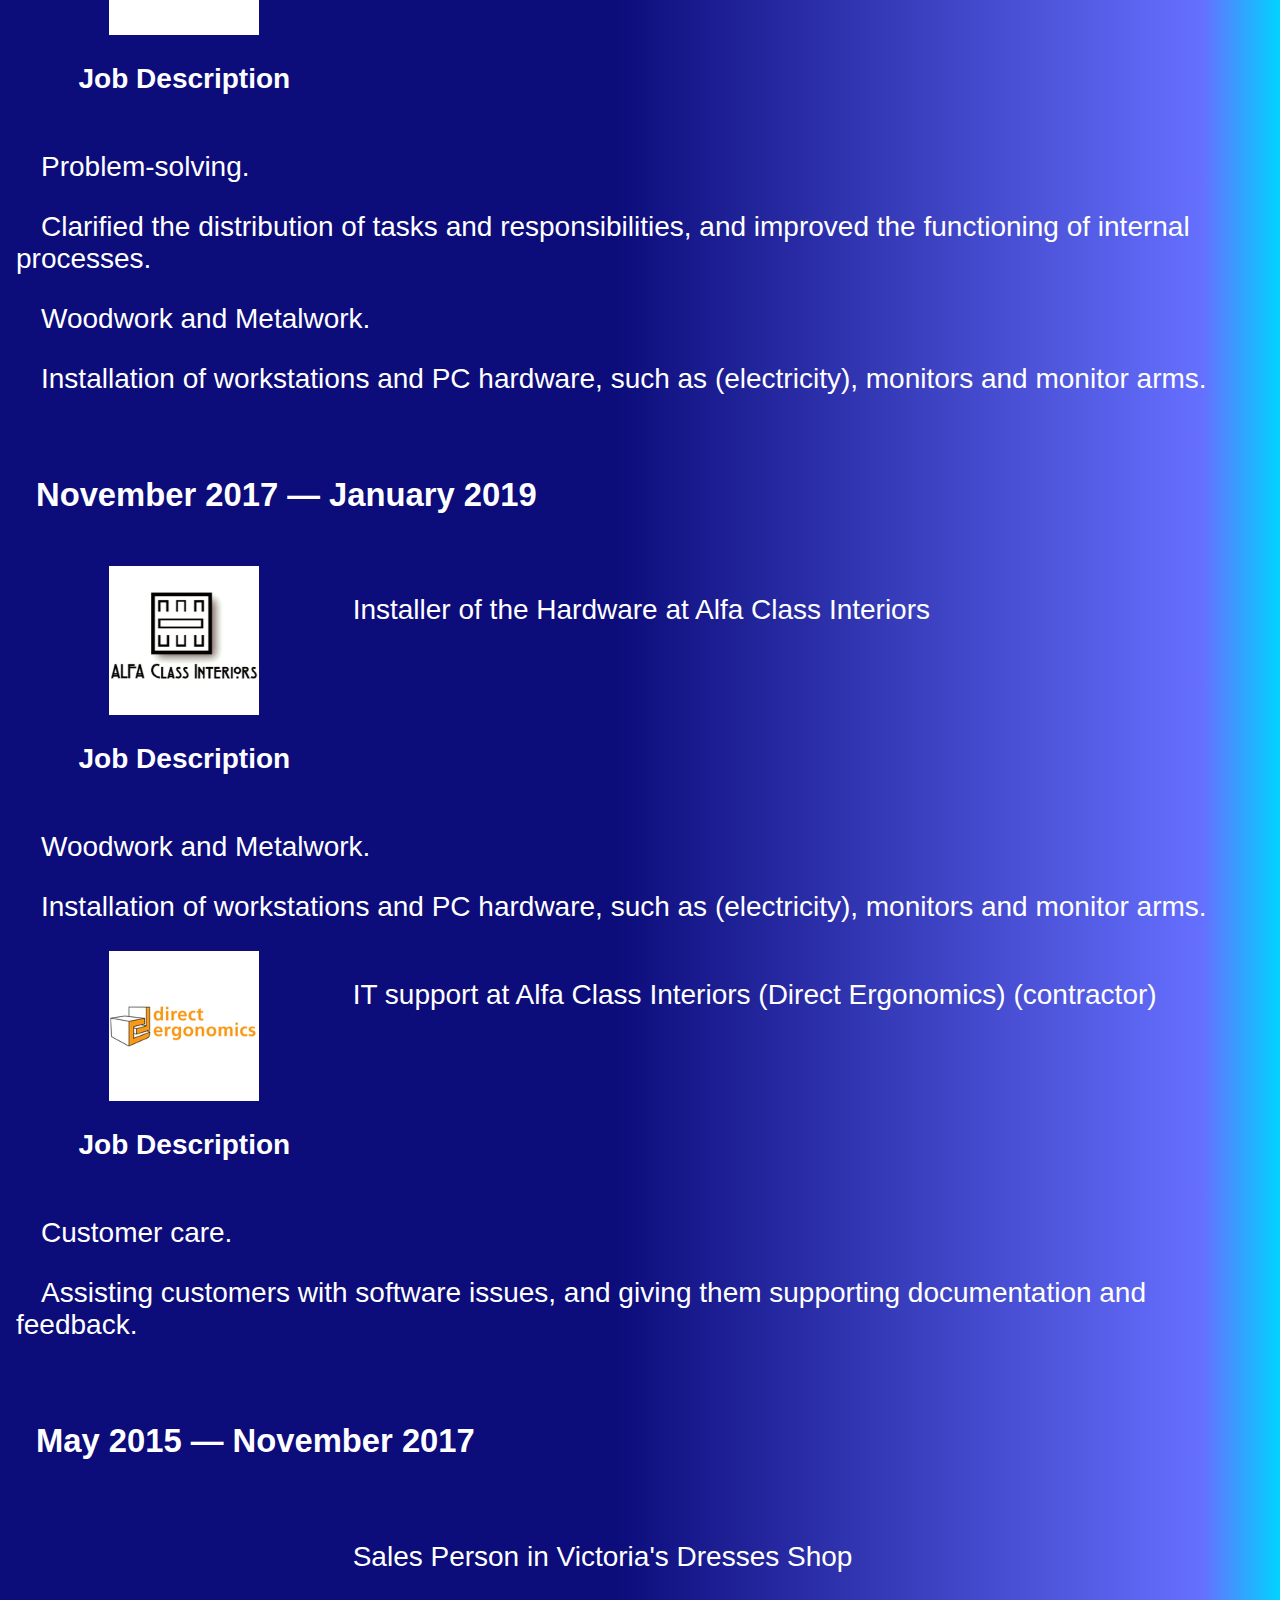
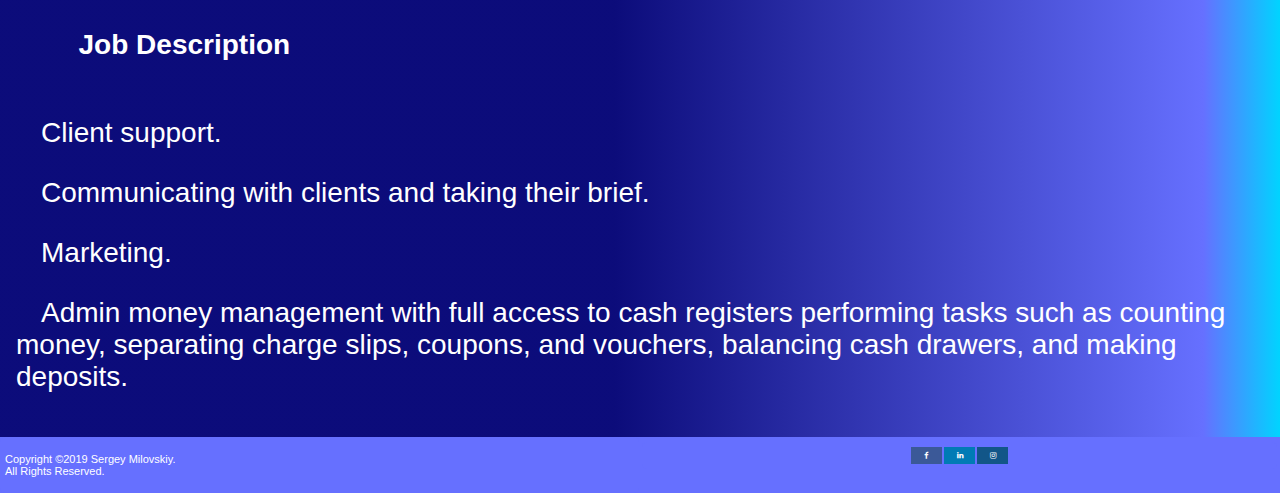
<file: employment_history.html>
<!DOCTYPE html>
<html lang="en">
 <head>
        <link rel="shortcut icon" href="pic/200px/Sergey_Milovskiy_LOGO.jpg" type="image/x-icon">

 <title>Mr. Milovskiy</title>
 <meta name="viewport" content="width=device-width, initial-scale=1">
 <link rel="stylesheet" href="https://cdnjs.cloudflare.com/ajax/libs/font-awesome/4.7.0/css/font-awesome.min.css">
 <link rel="stylesheet" href="css/stylesheet.css">
 </head>

 <body class="body_index">

    <div class="wrapper_header">
            <div class="box_header header_logo">
                    <a href="index.html" title="Home Page"><img src="pic/200px/Sergey_Milovskiy_LOGO.jpg" alt="My Logo" class="image_logo"></a>
            </div>
            <div class="box_header header_text">
                    <h1 class="text_name">Sergey Milovskiy</h1>     
            </div>
            <div class="box_header header_extra_menu">
                    <div class="icon-bar">
                            <a href="contact.html#contact" title="Contact Me"><i class="fa fa-envelope" ></i></a> 
                            <a href="actor.html#actor" title="Actor Resume"><i class="fa fa-globe"></i></a> 
                          </div>
            </div>
    </div>
    <div class="mobile_animation">
        <a href="index.html" title="Home Page" class="active"><img src="pic/200px/Sergey_Milovskiy_LOGO.jpg" alt="My Logo" class="image_logo"></a>
        <div id="myLinks">
                <a href="index.html" title="About Me Page">About Me</a>
                <a href="employment_history.html" title="Employment History">Employment History</a> 
                <a href="education.html" title="Education">Education and Training</a>   
                <a href="software.html" title="Software Knowledge">Software Knowledge</a>  
                <a href="hardware.html" title="Hardware Knowledge">Hardware Knowledge</a>   
                <a href="key_attributes.html" title="Key Personal Attributes">Personal Attributes</a>  
                <a href="actor.html" title="Actor Resume">Actor Resume</a> 
                <a href="contact.html" title="Contact Me">Contact</a> 

        </div>
        <a href="contact.html" title="Contact Me" class="icon_mail"><i class="fa fa-envelope" ></i></a> 
        <a href="javascript:void(0);" class="icon" onclick="myFunction()">
          <i class="fa fa-bars"></i>
        </a>
      </div>
    <nav class="nav-container">         
        <a href="index.html" title="About Me Page"><span class="menu_btn index_menu">About<br>Me</span></a>
        <a href="employment_history.html" title="Employment History"><span class="menu_btn employment_menu">Employment<br>History</span></a> 
        <a href="education.html" title="Education"><span class="menu_btn education_menu">Education<br>Training</span></a>   
        <a href="software.html" title="Software Knowledge"><span class="menu_btn software_menu">Software<br>Knowledge</span></a>  
        <a href="hardware.html" title="Hardware Knowledge"><span class="menu_btn hardware_menu">Hardware<br>Knowledge</span></a>   
        <a href="key_attributes.html" title="Key Personal Attributes"><span class="menu_btn key_attributes_menu">Personal<br>Attributes</span></a>  
            </nav>
    
<main class="content_employment_history">
        <h2 class="text_header">Employment History</h2>
        <div class="wrapper_employment">

        <div class="box_employment_head date_employment_1">
                        <h3>August 2019 &#8212; now</h3>  
        </div>
        <div class="box_photo_employment photo_employment_1">
        <img src="pic/150px/MCTVLogo.jpg" alt="MCTV Logo" class="image_index_empl">
        </div>       
        <div class="box_employment text_employment_1">
       <p>Actor at MCTV Model And Talent Management</p>
        </div>    
        <div class="box_photo_employment btn_employment_1">
        <a href="actor.html#actor"><span class="actor_resume_btn_index">Actor Resume</span></a>
        </div>
        <div class="box_description descr_employment_1">
                        <p>Job Description</p>  
        </div>
        <div class="box_employment text_employment_2">
        <p>Creative insight.</p> 
        <p>Working with good stage, screen and/or vocal presence with the ability to memorise lines and the ability to enter into another character 
                        and engage with an audience.</p>        
        <p>Having the confidence, energy and dedication to perform.</p>           
        </div>   
        <div class="box_photo_employment photo_employment_2">
         <img src="pic/150px/install.jpg" alt="Install Nation Group Logo" class="image_index_empl">        </div>       
        <div class="box_employment text_employment_3">
       <p>Joiner at Install Nation Group</p>
        </div>    
        <div class="box_description descr_employment_2">
                        <p>Job Description</p>  
        </div>
        <div class="box_employment text_employment_4">
      <p>Woodwork and Metalwork.</p>
      <p>Installation of workstations and PC hardware, such as (electricity), monitors and monitor arms.</p>             
        </div>
        <div class="box_employment_head date_employment_2">
                        <h3>February 2019 &#8212; August 2019</h3>  
        </div>
        <div class="box_photo_employment photo_employment_3">
         <img src="pic/150px/alfa.jpg" alt="Alfa Class Interiors Logo" class="image_index_empl">
        </div> 
         <div class="box_employment text_employment_5">
         <p>Cite Manager at Alfa Class Interiors</p>
          </div>  
          <div class="box_description descr_employment_3">
                        <p>Job Description</p>  
        </div>    
        <div class="box_employment text_employment_6">
        <p>Problem-solving.</p>
        <p>Clarified the distribution of tasks and responsibilities, and improved the functioning of internal processes.</p>
        <p>Woodwork and Metalwork.</p>
        <p>Installation of workstations and PC hardware, such as (electricity), monitors and monitor arms.</p>             
          </div>
        <div class="box_employment_head date_employment_3">
          <h3>November 2017 &#8212; January 2019</h3>
        </div>
        <div class="box_photo_employment photo_employment_4">
        <img src="pic/150px/alfa.jpg" alt="Alfa Class Interiors Logo" class="image_index_empl">
        </div>
        <div class="box_employment text_employment_7">
        <p>Installer of the Hardware at Alfa Class Interiors</p>
        </div> 
        <div class="box_description descr_employment_4">
                        <p>Job Description</p>  
        </div>  
        <div class="box_employment text_employment_8">
        <p>Woodwork and Metalwork.</p>
        <p>Installation of workstations and PC hardware, such as (electricity), monitors and monitor arms.</p>             
        </div>
        <div class="box_photo_employment photo_employment_5">
        <img src="pic/150px/direct.jpg" alt="Direct Ergonomics Logo" class="image_index_empl">
        </div>
        <div class="box_employment text_employment_9">
                        <p>IT support at Alfa Class Interiors (Direct Ergonomics) (contractor)  </p>
        </div>
        <div class="box_description descr_employment_5">
                        <p>Job Description</p>  
        </div>  
        <div class="box_employment text_employment_10">
         <p>Customer care.</p>
         <p>Assisting customers with software issues, and giving them supporting documentation and feedback.</p>
        </div>
        <div class="box_employment_head date_employment_4">
        <h3>May 2015 &#8212; November 2017 </h3>
        </div>
        <div class="box_employment text_employment_11">
         <p>Sales Person in Victoria&#39;s Dresses Shop </p>
        </div>
        <div class="box_description descr_employment_6">
                        <p>Job Description</p>  
        </div>  
        <div class="box_employment text_employment_12">
        <p>Client support.</p>
        <p>Communicating with clients and taking their brief.</p>
        <p>Marketing.</p>
        <p>Admin money management with full access to cash registers performing tasks such as counting money, separating charge slips, coupons, and vouchers, balancing cash drawers, and making deposits.</p>                
        </div>               
        </div> 
    
</main>
<div class="footer_bottom">
    <div class="footer_header footer_text">
<p>Copyright &#169;2019 Sergey Milovskiy.<br>All Rights Reserved.</p>
    </div>  
    <div class="icons_menu">      
    <div class="footer_header footer_icons_menu">
                    <a href="https://www.facebook.com/serega.lagger" title="Facebook"><i class="fa fa-facebook"></i></a> 
                    <a href="#" title="LinkedIn"><i class="fa fa-linkedin"></i></a> 
                    <a href="https://www.instagram.com/sergeylagger/" title="Instagram"><i class="fa fa-instagram" ></i></a> 
    </div>
    </div>
  </div>
    <script type="text/javascript" src="js/script_menu.js"></script>

</body>
</html>
</file>
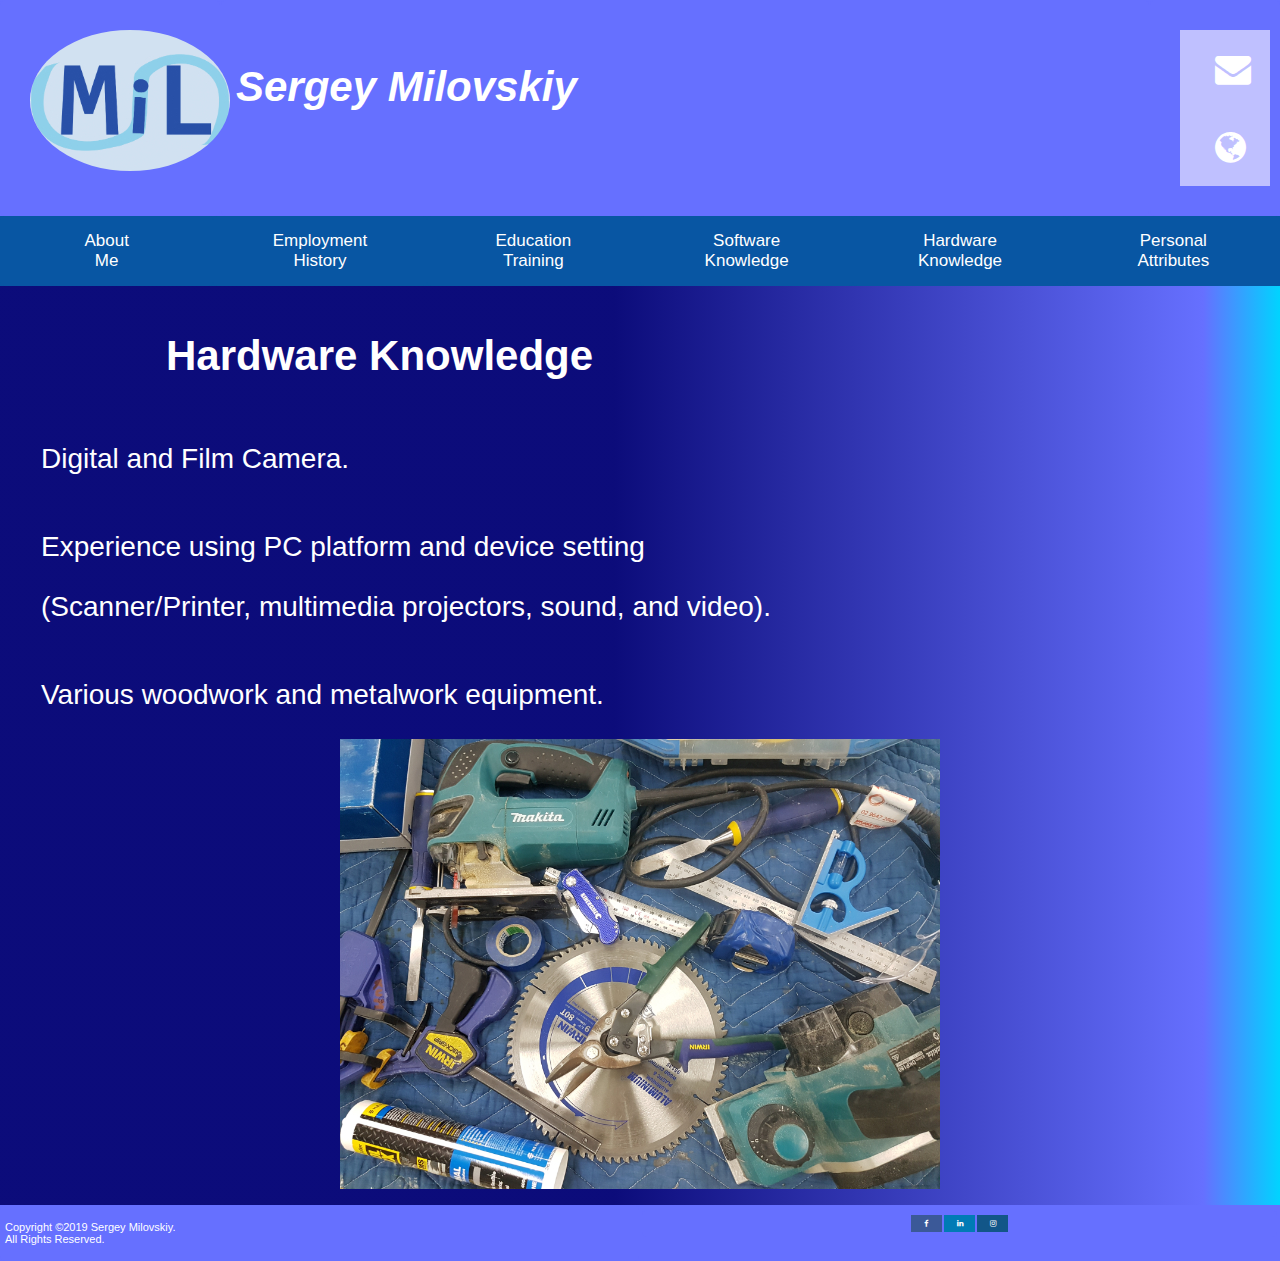
<file: hardware.html>
<!DOCTYPE html>
<html lang="en">
 <head>
        <link rel="shortcut icon" href="pic/200px/Sergey_Milovskiy_LOGO.jpg" type="image/x-icon">

 <title>Mr. Milovskiy</title>
 <meta name="viewport" content="width=device-width, initial-scale=1">
 <link rel="stylesheet" href="https://cdnjs.cloudflare.com/ajax/libs/font-awesome/4.7.0/css/font-awesome.min.css">
 <link rel="stylesheet" href="css/stylesheet.css">
 </head>

 <body class="body_index">

    <div class="wrapper_header">
            <div class="box_header header_logo">
                    <a href="index.html" title="Home Page"><img src="pic/200px/Sergey_Milovskiy_LOGO.jpg" alt="My Logo" class="image_logo"></a>
            </div>
            <div class="box_header header_text">
                    <h1 class="text_name">Sergey Milovskiy</h1>     
            </div>
            <div class="box_header header_extra_menu">
                    <div class="icon-bar">
                            <a href="contact.html#contact" title="Contact Me"><i class="fa fa-envelope" ></i></a> 
                            <a href="actor.html#actor" title="Actor Resume"><i class="fa fa-globe"></i></a> 
                          </div>
            </div>
    </div>
    <div class="mobile_animation">
        <a href="index.html" title="Home Page" class="active"><img src="pic/200px/Sergey_Milovskiy_LOGO.jpg" alt="My Logo" class="image_logo"></a>
        <div id="myLinks">
                <a href="index.html" title="About Me Page">About Me</a>
                <a href="employment_history.html" title="Employment History">Employment History</a> 
                <a href="education.html" title="Education">Education and Training</a>   
                <a href="software.html" title="Software Knowledge">Software Knowledge</a>  
                <a href="hardware.html" title="Hardware Knowledge">Hardware Knowledge</a>   
                <a href="key_attributes.html" title="Key Personal Attributes">Personal Attributes</a>  
                <a href="actor.html" title="Actor Resume">Actor Resume</a> 
                <a href="contact.html" title="Contact Me">Contact</a> 

        </div>
        <a href="contact.html" title="Contact Me" class="icon_mail"><i class="fa fa-envelope" ></i></a> 
        <a href="javascript:void(0);" class="icon" onclick="myFunction()">
          <i class="fa fa-bars"></i>
        </a>
      </div>
    <nav class="nav-container">         
        <a href="index.html" title="About Me Page"><span class="menu_btn index_menu">About<br>Me</span></a>
        <a href="employment_history.html" title="Employment History"><span class="menu_btn employment_menu">Employment<br>History</span></a> 
        <a href="education.html" title="Education"><span class="menu_btn education_menu">Education<br>Training</span></a>   
        <a href="software.html" title="Software Knowledge"><span class="menu_btn software_menu">Software<br>Knowledge</span></a>  
        <a href="hardware.html" title="Hardware Knowledge"><span class="menu_btn hardware_menu">Hardware<br>Knowledge</span></a>   
        <a href="key_attributes.html" title="Key Personal Attributes"><span class="menu_btn key_attributes_menu">Personal<br>Attributes</span></a>  
            </nav>
    
<main class="content_hardware">

        <h2 class="text_header">Hardware Knowledge</h2>
        <div class="wrapper_hardware">
        <div class="box_hardware text_hardware_1">
                <p>Digital and Film Camera.</p>
        </div>
        <div class="box_hardware text_hardware_2">
                <p>Experience using PC platform and device setting</p>
                <p>(Scanner/Printer, multimedia projectors, sound, and video).</p>
        </div>
        <div class="box_hardware text_hardware_3">
                <p>Various woodwork and metalwork equipment.</p>
        </div>        
        <div class="box_photo_hardware photo_hardware">
        <img src="pic/600px/equipment.jpg" alt="Equipment" class="image_hardware">
        </div> 
        </div>

    
</main>
<div class="footer_bottom">
                <div class="footer_header footer_text">
        <p>Copyright &#169;2019 Sergey Milovskiy.<br>All Rights Reserved.</p>
                </div>  
                <div class="icons_menu">      
                <div class="footer_header footer_icons_menu">
                                <a href="https://www.facebook.com/serega.lagger" title="Facebook"><i class="fa fa-facebook"></i></a> 
                                <a href="#" title="LinkedIn"><i class="fa fa-linkedin"></i></a> 
                                <a href="https://www.instagram.com/sergeylagger/" title="Instagram"><i class="fa fa-instagram" ></i></a> 
                </div>
                </div>
              </div>
    <script type="text/javascript" src="js/script_menu.js"></script>

</body>
</html>
</file>
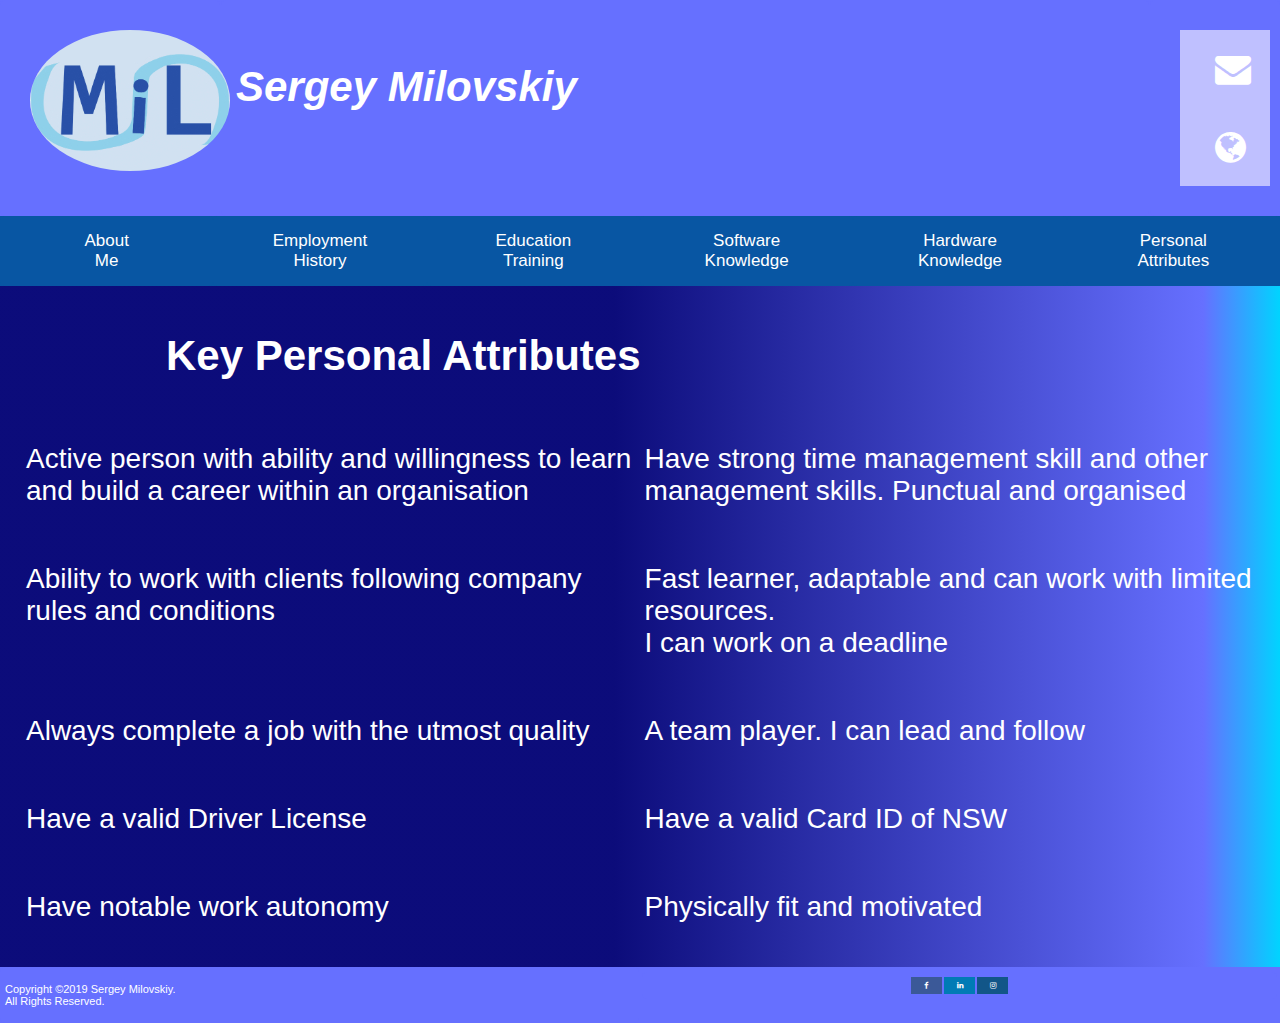
<file: key_attributes.html>
<!DOCTYPE html>
<html lang="en">
 <head>
        <link rel="shortcut icon" href="pic/200px/Sergey_Milovskiy_LOGO.jpg" type="image/x-icon">

 <title>Mr. Milovskiy</title>
 <meta name="viewport" content="width=device-width, initial-scale=1">
 <link rel="stylesheet" href="https://cdnjs.cloudflare.com/ajax/libs/font-awesome/4.7.0/css/font-awesome.min.css">
 <link rel="stylesheet" href="css/stylesheet.css">
 </head>

 <body class="body_index">

    <div class="wrapper_header">
            <div class="box_header header_logo">
                    <a href="index.html" title="Home Page"><img src="pic/200px/Sergey_Milovskiy_LOGO.jpg" alt="My Logo" class="image_logo"></a>
            </div>
            <div class="box_header header_text">
                    <h1 class="text_name">Sergey Milovskiy</h1>     
            </div>
            <div class="box_header header_extra_menu">
                    <div class="icon-bar">
                            <a href="contact.html#contact" title="Contact Me"><i class="fa fa-envelope" ></i></a> 
                            <a href="actor.html#actor" title="Actor Resume"><i class="fa fa-globe"></i></a> 
                          </div>
            </div>
    </div>
    <div class="mobile_animation">
        <a href="index.html" title="Home Page" class="active"><img src="pic/200px/Sergey_Milovskiy_LOGO.jpg" alt="My Logo" class="image_logo"></a>
        <div id="myLinks">
                <a href="index.html" title="About Me Page">About Me</a>
                <a href="employment_history.html" title="Employment History">Employment History</a> 
                <a href="education.html" title="Education">Education and Training</a>   
                <a href="software.html" title="Software Knowledge">Software Knowledge</a>  
                <a href="hardware.html" title="Hardware Knowledge">Hardware Knowledge</a>   
                <a href="key_attributes.html" title="Key Personal Attributes">Personal Attributes</a>  
                <a href="actor.html" title="Actor Resume">Actor Resume</a> 
                <a href="contact.html" title="Contact Me">Contact</a> 

        </div>
        <a href="contact.html" title="Contact Me" class="icon_mail"><i class="fa fa-envelope" ></i></a> 
        <a href="javascript:void(0);" class="icon" onclick="myFunction()">
          <i class="fa fa-bars"></i>
        </a>
      </div>
    <nav class="nav-container">         
        <a href="index.html" title="About Me Page"><span class="menu_btn index_menu">About<br>Me</span></a>
        <a href="employment_history.html" title="Employment History"><span class="menu_btn employment_menu">Employment<br>History</span></a> 
        <a href="education.html" title="Education"><span class="menu_btn education_menu">Education<br>Training</span></a>   
        <a href="software.html" title="Software Knowledge"><span class="menu_btn software_menu">Software<br>Knowledge</span></a>  
        <a href="hardware.html" title="Hardware Knowledge"><span class="menu_btn hardware_menu">Hardware<br>Knowledge</span></a>   
        <a href="key_attributes.html" title="Key Personal Attributes"><span class="menu_btn key_attributes_menu">Personal<br>Attributes</span></a>  
            </nav>
    
<main class="content_key_attributes">

        <h2 class="text_header">Key Personal Attributes</h2>

        <div class="wrapper_key_attributes">
        <div class="box_key_attributes text_key_attributes_1">
                <p>Active person with ability and willingness to learn and build a career within an organisation</p>
        </div>
        <div class="box_key_attributes text_key_attributes_2">
                <p>Ability to work with clients following company rules and conditions</p>
        </div>
        <div class="box_key_attributes text_key_attributes_3">
                <p>Always complete a job with the utmost quality</p>
        </div>
        <div class="box_key_attributes text_key_attributes_4">
                <p>Have a valid Driver License</p>
        </div>
        <div class="box_key_attributes text_key_attributes_5">
                <p>Have notable work autonomy</p>
        </div>
        <div class="box_key_attributes text_key_attributes_6">
                <p>Have strong time management skill and other management skills. Punctual and organised</p>
        </div>
        <div class="box_key_attributes text_key_attributes_7">
                <p>Fast learner, adaptable and can work with limited resources.<br>I can work on a deadline</p>
        </div>
        <div class="box_key_attributes text_key_attributes_8">
                <p>A team player. I can lead and follow</p>
        </div>
        <div class="box_key_attributes text_key_attributes_9">
                <p>Have a valid Card ID of NSW</p>
        </div>
        <div class="box_key_attributes text_key_attributes_10">
                <p>Physically fit and motivated</p>
        </div>
        </div>
            
</main>
<div class="footer_bottom">
                <div class="footer_header footer_text">
        <p>Copyright &#169;2019 Sergey Milovskiy.<br>All Rights Reserved.</p>
                </div>  
                <div class="icons_menu">      
                <div class="footer_header footer_icons_menu">
                                <a href="https://www.facebook.com/serega.lagger" title="Facebook"><i class="fa fa-facebook"></i></a> 
                                <a href="#" title="LinkedIn"><i class="fa fa-linkedin"></i></a> 
                                <a href="https://www.instagram.com/sergeylagger/" title="Instagram"><i class="fa fa-instagram" ></i></a> 
                </div>
                </div>
              </div>
    <script type="text/javascript" src="js/script_menu.js"></script>

</body>
</html>
</file>
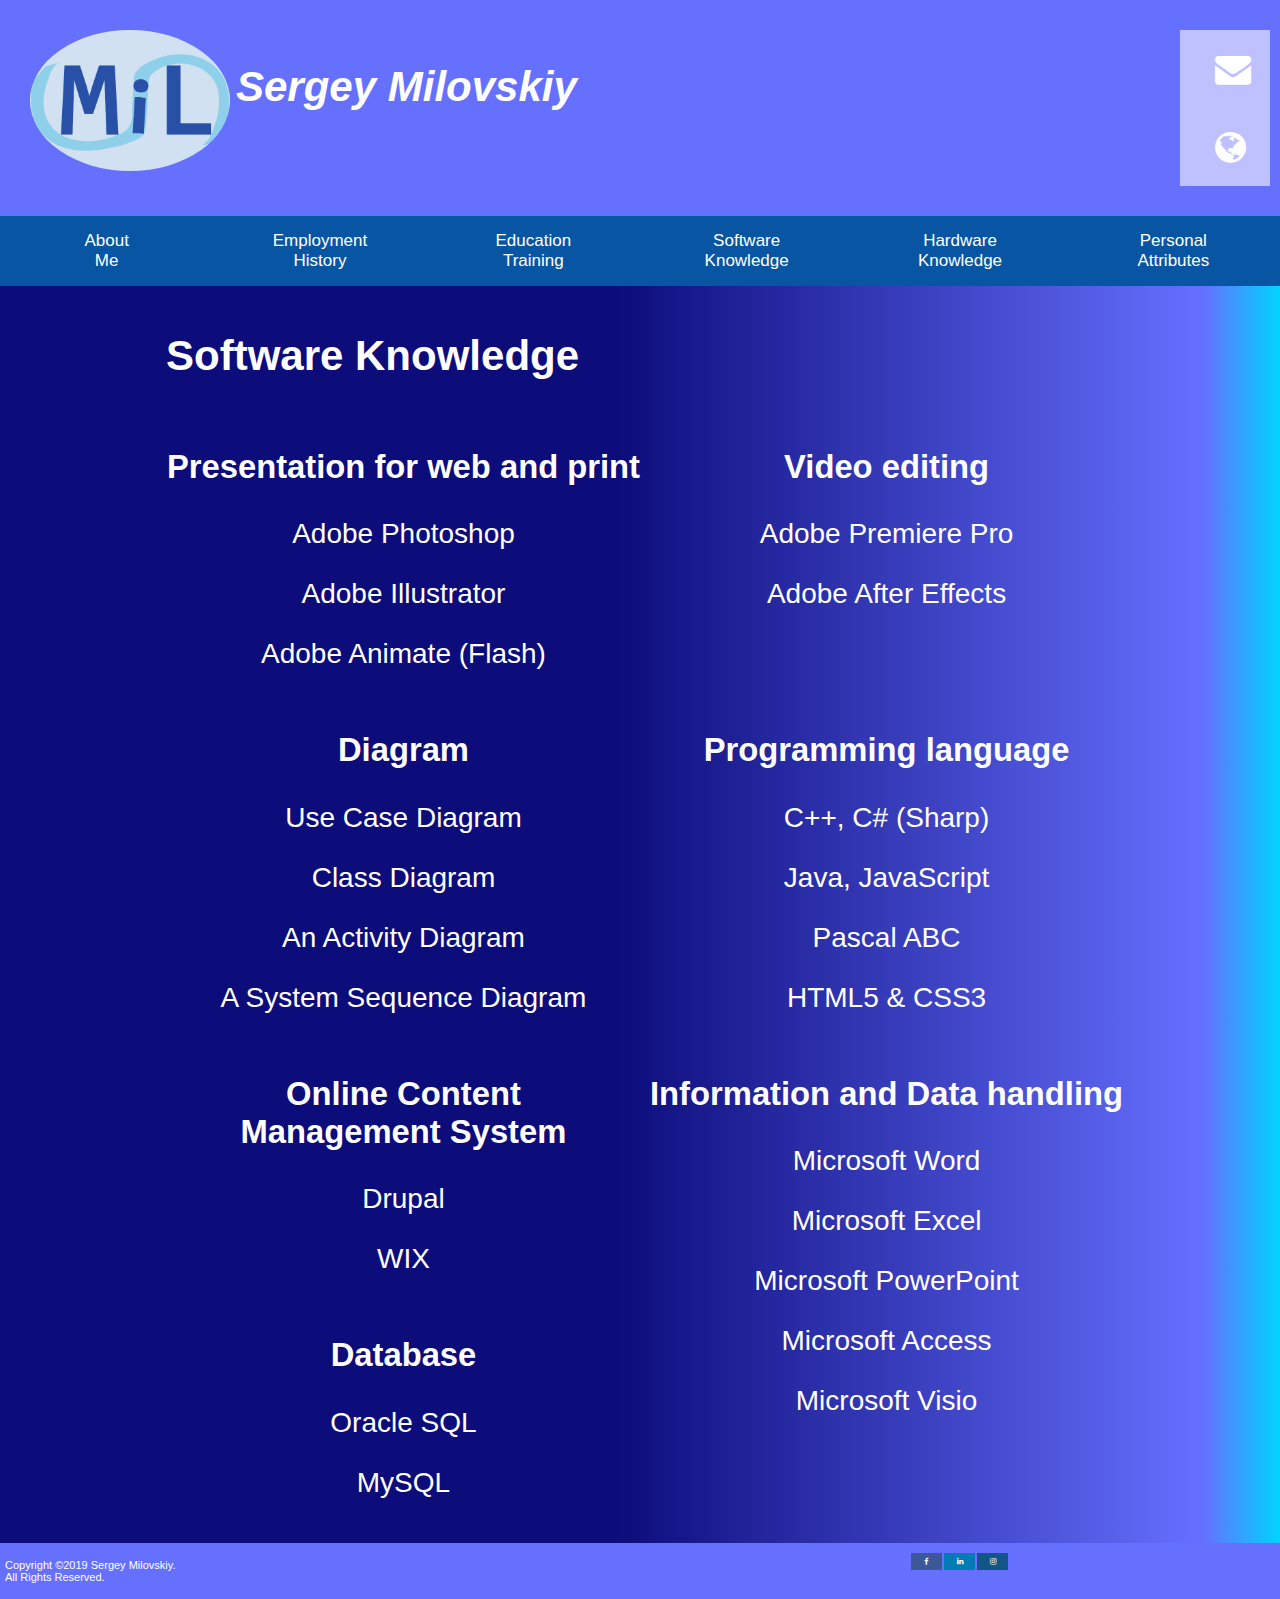
<file: software.html>
<!DOCTYPE html>
<html lang="en">
 <head>
        <link rel="shortcut icon" href="pic/200px/Sergey_Milovskiy_LOGO.jpg" type="image/x-icon">

 <title>Mr. Milovskiy</title>
 <meta name="viewport" content="width=device-width, initial-scale=1">
 <link rel="stylesheet" href="https://cdnjs.cloudflare.com/ajax/libs/font-awesome/4.7.0/css/font-awesome.min.css">
 <link rel="stylesheet" href="css/stylesheet.css">
 </head>

 <body class="body_index">

    <div class="wrapper_header">
            <div class="box_header header_logo">
                    <a href="index.html" title="Home Page"><img src="pic/200px/Sergey_Milovskiy_LOGO.jpg" alt="My Logo" class="image_logo"></a>
            </div>
            <div class="box_header header_text">
                    <h1 class="text_name">Sergey Milovskiy</h1>     
            </div>
            <div class="box_header header_extra_menu">
                    <div class="icon-bar">
                            <a href="contact.html#contact" title="Contact Me"><i class="fa fa-envelope" ></i></a> 
                            <a href="actor.html#actor" title="Actor Resume"><i class="fa fa-globe"></i></a> 
                          </div>
            </div>
    </div>
    <div class="mobile_animation">
        <a href="index.html" title="Home Page" class="active"><img src="pic/200px/Sergey_Milovskiy_LOGO.jpg" alt="My Logo" class="image_logo"></a>
        <div id="myLinks">
                <a href="index.html" title="About Me Page">About Me</a>
                <a href="employment_history.html" title="Employment History">Employment History</a> 
                <a href="education.html" title="Education">Education and Training</a>   
                <a href="software.html" title="Software Knowledge">Software Knowledge</a>  
                <a href="hardware.html" title="Hardware Knowledge">Hardware Knowledge</a>   
                <a href="key_attributes.html" title="Key Personal Attributes">Personal Attributes</a>  
                <a href="actor.html" title="Actor Resume">Actor Resume</a> 
                <a href="contact.html" title="Contact Me">Contact</a> 

        </div>
        <a href="contact.html" title="Contact Me" class="icon_mail"><i class="fa fa-envelope" ></i></a> 
        <a href="javascript:void(0);" class="icon" onclick="myFunction()">
          <i class="fa fa-bars"></i>
        </a>
      </div>
    <nav class="nav-container">         
        <a href="index.html" title="About Me Page"><span class="menu_btn index_menu">About<br>Me</span></a>
        <a href="employment_history.html" title="Employment History"><span class="menu_btn employment_menu">Employment<br>History</span></a> 
        <a href="education.html" title="Education"><span class="menu_btn education_menu">Education<br>Training</span></a>   
        <a href="software.html" title="Software Knowledge"><span class="menu_btn software_menu">Software<br>Knowledge</span></a>  
        <a href="hardware.html" title="Hardware Knowledge"><span class="menu_btn hardware_menu">Hardware<br>Knowledge</span></a>   
        <a href="key_attributes.html" title="Key Personal Attributes"><span class="menu_btn key_attributes_menu">Personal<br>Attributes</span></a>  
            </nav>
    
<main class="content_software">

    <h2 class="text_header">Software Knowledge</h2>

    <div class="wrapper_software">
        <div class="box_software text_software_1">
                <h3>Presentation for web and print</h3>
                <p>Adobe Photoshop</p>
                <p>Adobe Illustrator</p>
                <p>Adobe Animate (Flash)</p>             
            </div>
            <div class="box_software text_software_2">
                <h3>Video editing</h3>
                <p>Adobe Premiere Pro</p>
                <p>Adobe After Effects</p>            
            </div>
            <div class="box_software text_software_3">
                <h3>Diagram</h3>
                <p>Use Case Diagram</p>
                <p>Class Diagram</p>            
                <p>An Activity Diagram</p>  
                <p>A System Sequence Diagram</p>  
            </div>
            <div class="box_software text_software_4">
                <h3>Programming language</h3>
                <p>C++, C&#35; (Sharp)</p>
                <p>Java, JavaScript</p>            
                <p>Pascal ABC</p>  
                <p>HTML5 &#38; CSS3</p>  
            </div>
            <div class="box_software text_software_5">
                <h3>Online Content<br>Management System</h3>
                <p>Drupal</p>
                <p>WIX</p>            
            </div>  
            <div class="box_software text_software_6">
                <h3>Database</h3>
                <p>Oracle SQL</p>
                <p>MySQL</p>            
            </div>    
            <div class="box_software text_software_7">
                <h3>Information and Data handling</h3>
                <p>Microsoft Word</p>
                <p>Microsoft Excel</p>            
                <p>Microsoft PowerPoint</p>  
                <p>Microsoft Access</p>  
                <p>Microsoft Visio</p>                
            </div>                                
    </div>       
</main>
<div class="footer_bottom">
        <div class="footer_header footer_text">
<p>Copyright &#169;2019 Sergey Milovskiy.<br>All Rights Reserved.</p>
        </div>  
        <div class="icons_menu">      
        <div class="footer_header footer_icons_menu">
                        <a href="https://www.facebook.com/serega.lagger" title="Facebook"><i class="fa fa-facebook"></i></a> 
                        <a href="#" title="LinkedIn"><i class="fa fa-linkedin"></i></a> 
                        <a href="https://www.instagram.com/sergeylagger/" title="Instagram"><i class="fa fa-instagram" ></i></a> 
        </div>
        </div>
      </div>
    <script type="text/javascript" src="js/script_menu.js"></script>

</body>
</html>
</file>
<file: css/stylesheet.css>
.mobile_animation {
  display: block;
  overflow: hidden;
  background-color: #6670ff;
  position: relative;
  padding:3px;
}

.mobile_animation #myLinks {
  display: none;
}

.mobile_animation a {
  color: white;
  padding: 3px 16px;
  text-decoration: none;
  font-size: 17px;
  display: block;
}
.mobile_animation a.icon {
  background: rgb(191, 192, 255);
  display: block;
  position: absolute;
  text-align: center;
  transition: all 0.3s ease;
  color: white;
  width:50px;
  right: 0;
  top: 33px;
}
.mobile_animation a.icon_mail {
  background: rgb(191, 192, 255);
  display: block;
  position: absolute;
  text-align: center;
  transition: all 0.3s ease;
  color: white;
  width:50px;
  right: 0;
  top: 0;
}





  .wrapper_header {
    display: grid;
    grid-gap: 1px;
    grid-template-columns: 220px 1fr 130px;
    grid-template-rows: repeat(auto-fill, 1fr);
    grid-template-areas: "a b c";
    background-color: #6670ff;
    color: rgb(255, 255, 255);
}
.box_header {
  background-color: #6670ff;
  color: #fff;
  border-radius: 5px;
  padding: 30px;
  font-size: 75%;

}
.header_logo {

  grid-column-start: 1;
  grid-column-end: 2;
  grid-row-start: 1;
  grid-row-end: 2;
  padding-right: 0px;


}
.header_text {

  grid-column-start: 2;
  grid-column-end: 3;
  grid-row-start: 1;
  grid-row-end: 2;
  padding-left: 15px;
  min-width: max-content;
}
.header_extra_menu {

  grid-column-start: 3;
  grid-column-end: 4;
  grid-row-start: 1;
  grid-row-end: 2;

}
  .header_contact {
    background-image: url("../pic/contact.png");
  color: white;
  padding: 15px;
  top: 100px;
  text-align: center;
}
.header_actor {
    background-image: url("../pic/actor_background.png");
  color: white;
  padding: 15px;
  top: 100px;
  text-align: center;
}
.footer_header {
  background-color: #6670ff;
  color: #fff;
  border-radius: 5px;
  padding: 5px;
  font-size: 50%;

}
.footer_bottom{
    display: grid;
    grid-gap: 1px;
    grid-template-columns:  1fr 1fr;
    grid-template-rows: repeat(auto-fill, 1fr);
    grid-template-areas: "a b c";
    background-color: #6670ff;
    color: rgb(255, 255, 255);

}
.footer_text {

  grid-column-start: 1;
  grid-column-end: 2;
  grid-row-start: 1;
  grid-row-end: 2;
  min-width: max-content;
  font-size:11px !important;
}

.footer_icons_menu {

  grid-column-start: 2;
  grid-column-end: 3;
  grid-row-start: 1;
  grid-row-end: 2;
}
.icons_menu {
  position: relative;
  display: block;
  text-align: center;
  transition: all 0.3s ease;
  color: white;
  font-size: 15px;
  text-align: center;
  text-decoration: none;
  margin: 5px 2px;

}
.fa{
  padding:5px;
  width: 31px;

}
.fa-facebook {
  background: #3B5998;
  color: white;
}
.fa-linkedin {
  background: #007bb5;
  color: white;
}
.fa-instagram {
  background: #125688;
  color: white;
}

.body_contact {
  margin:0;
  font-size: 28px;
  font-family: Arial, Helvetica, sans-serif;
}
* {box-sizing: border-box;}
.body_actor {
  margin:0;
  font-size: 28px;
  font-family: Arial, Helvetica, sans-serif;
}
* {box-sizing: border-box;}
 
.body_index {
  margin:0;
  font-size: 28px;
  font-family: Arial, Helvetica, sans-serif;

}
* {box-sizing: border-box;}




input[type=text], select, textarea {
  width: 100%;
  padding: 12px;
  border: 1px solid #ccc;
  border-radius: 4px;
  box-sizing: border-box;
  margin-top: 6px;
  margin-bottom: 16px;
  resize: vertical;
}

input[type=submit] {
  background-color: rgb(57, 22, 255);
  color: white;
  padding: 12px 20px;
  border: none;
  border-radius: 4px;
  cursor: pointer;
}

input[type=submit]:hover {
  background-color: #6670ff;
}





.text_contact
{
    position: absolute;
    top: 60px;
     right: 150px;
}
.container {
    border-radius: 5px;
    background-color: #f2f2f2;
    padding: 20px;
  }
  .content_actor {
    padding: 16px;
    background-color: #8e95ff;
   /* color: white; */
  }
  /*https://cssgradient.io/*/
  .content_index {
    padding: 16px;
    background: linear-gradient(90deg, rgba(9,9,121,0.989233193277311) 48%, rgba(102,112,255,1) 94%, rgba(0,212,255,1) 100%);
    color:white;
  }

  .content_employment_history {
    padding: 16px;
    background: linear-gradient(90deg, rgba(9,9,121,0.989233193277311) 48%, rgba(102,112,255,1) 94%, rgba(0,212,255,1) 100%);
    color:white;
  }
  .content_education {
    padding: 16px;
    background: linear-gradient(90deg, rgba(9,9,121,0.989233193277311) 48%, rgba(102,112,255,1) 94%, rgba(0,212,255,1) 100%);
    color:white;
  }
  .content_software {
    padding: 16px;
    background: linear-gradient(90deg, rgba(9,9,121,0.989233193277311) 48%, rgba(102,112,255,1) 94%, rgba(0,212,255,1) 100%);
    color:white;
  }
  .content_hardware {
    padding: 16px;
    background: linear-gradient(90deg, rgba(9,9,121,0.989233193277311) 48%, rgba(102,112,255,1) 94%, rgba(0,212,255,1) 100%);
    color:white;
  }
  .content_key_attributes {
    padding: 16px;
    background: linear-gradient(90deg, rgba(9,9,121,0.989233193277311) 48%, rgba(102,112,255,1) 94%, rgba(0,212,255,1) 100%);
    color:white;
  }
  .content_footer {
    background-color: #6670ff;
    color: #fff;
  }

  
  .text_name
  {
      position: relative;
      top: 5px;
      font-style: italic;
  }
  .text_actor_details
  {
      position: absolute;
      top:55%;
       right: 55%;
       display: block;
       color:white;
  }
  .text_actor_number
  {
      position: absolute;
      top:61%;
       right:48.2%;
       display: block;
       color:white;
  }
  .text_actor_email
  {
      position: absolute;
      top:66%;
       right:34.8%;
       display: block;
       color:white;
  }
  .text_actor_dob
  {
      position: absolute;
      top:71%;
       right:43.65%;
       display: block;
       color:white;
  }
  .text_color
  {
       color:white;
  
  }
  .text_table{
    max-width:70%;
     margin: auto;
     margin-bottom:0%;
   }
   .text_header{
     margin-top:100px;
     margin-left:150px;

   }
   .text_bold{
    font-weight:bold;

   }
   .title_actor .title_contact{
    font-weight:bold;
   }



  .wrapper_actor {
    display: grid;
 
    grid-gap: 1px;
    grid-template-columns: repeat(auto-fill, 1fr);
    grid-template-rows: repeat(auto-fill, 1fr);
    grid-template-areas: "a b c d e";
    background-color: #8e95ff;
    color: rgb(255, 255, 255);
}
.box_actor_1 {
  background-color: #8e95ff;
  color: #fff;
  border-radius: 5px;
  padding: 20px;
  font-size: 75%;
}
.box_actor_2 {
  background-color: #7d84e6;
  color: #fff;
  border-radius: 5px;
  padding: 20px;
  font-size: 75%;
}
.box_actor_header_1{
  background-color: #8e95ff;
  color: #fff;
  border-radius: 5px;
  padding: 20px;
  font-size: 75%;
  text-align:center;
  font-weight:bold;
}
.box_actor_header_2 {
  background-color: #7d84e6;
  color: #fff;
  border-radius: 5px;
  padding: 20px;
  font-size: 75%;
  text-align:center;
  font-weight:bold;
}
.box_actor_head {
  background-color: #7d84e6;
  color: #fff;
  border-radius: 5px;
  padding: 20px;
  font-size: 100%;
  border: 1px solid #dfdfdf;
  text-align:center;
  font-weight:bold;
}
.photo_actor {

  grid-column-start: 1;
  grid-column-end: 2;
  grid-row-start: 1;
  grid-row-end: 4;
  text-align:center;


}
.photo_actor_1 {

grid-column-start: 1;
grid-column-end: 2;
grid-row-start: 4;
grid-row-end: 6;


}
.attributes_actor {

grid-column-start: 2;
grid-column-end: 4;
grid-row-start: 1;
grid-row-end: 2;

}
.attributes_actor_text_1 {

grid-column-start: 2;
grid-column-end: 3;
grid-row-start: 2;
grid-row-end: 3;

}
.attributes_actor_text_1_1 {

grid-column-start: 2;
grid-column-end: 3;
grid-row-start: 3;
grid-row-end: 4;

}
.attributes_actor_text_1_2 {

grid-column-start: 2;
grid-column-end: 3;
grid-row-start: 4;
grid-row-end: 5;

}
.attributes_actor_text_1_3 {

grid-column-start: 2;
grid-column-end: 3;
grid-row-start: 5;
grid-row-end: 6;

}
.attributes_actor_text_2 {

grid-column-start: 3;
grid-column-end: 4;
grid-row-start: 2;
grid-row-end: 3;

}
.attributes_actor_text_2_1 {

grid-column-start: 3;
grid-column-end: 4;
grid-row-start: 3;
grid-row-end: 4;

}
.attributes_actor_text_2_2 {

grid-column-start: 3;
grid-column-end: 4;
grid-row-start: 4;
grid-row-end: 5;

}
.attributes_actor_text_2_3 {

grid-column-start: 3;
grid-column-end: 4;
grid-row-start: 5;
grid-row-end: 6;

}
.sizes_actor {

  grid-column-start: 4;
  grid-column-end: 6;
  grid-row-start: 1;
  grid-row-end: 2;
  
}
.sizes_actor_text_1 {

grid-column-start: 4;
grid-column-end: 5;
grid-row-start: 2;
grid-row-end: 3;

}
.sizes_actor_text_1_1 {

grid-column-start: 4;
grid-column-end: 5;
grid-row-start: 3;
grid-row-end: 4;

}
.sizes_actor_text_1_2 {

grid-column-start: 4;
grid-column-end: 5;
grid-row-start: 4;
grid-row-end: 5;

}
.sizes_actor_text_1_3 {

grid-column-start: 4;
grid-column-end: 5;
grid-row-start: 5;
grid-row-end: 6;

}

.sizes_actor_text_2 {

grid-column-start: 5;
grid-column-end: 6;
grid-row-start: 2;
grid-row-end: 3;

}
.sizes_actor_text_2_1 {

grid-column-start: 5;
grid-column-end: 6;
grid-row-start: 3;
grid-row-end: 4;

}.sizes_actor_text_2_2 {

grid-column-start: 5;
grid-column-end: 6;
grid-row-start: 4;
grid-row-end: 5;

}.sizes_actor_text_2_3 {

grid-column-start: 5;
grid-column-end: 6;
grid-row-start: 5;
grid-row-end: 6;

}
.skills_actor {
grid-column-start: 1;
grid-column-end: 6;
grid-row-start: 6;
grid-row-end: 7;
      

}
.skills_actor_text_1 {
grid-column-start: 1;
grid-column-end: 3;
grid-row-start: 7;
grid-row-end: 8;
      

}
.skills_actor_text_1_1 {
grid-column-start: 1;
grid-column-end: 3;
grid-row-start: 8;
grid-row-end: 9;
      

}
.skills_actor_text_1_2 {
grid-column-start: 1;
grid-column-end: 3;
grid-row-start: 9;
grid-row-end: 10;
      

}
.skills_actor_text_1_3 {
grid-column-start: 1;
grid-column-end: 3;
grid-row-start: 10;
grid-row-end: 11;
      

}
.skills_actor_text_1_4 {
grid-column-start: 1;
grid-column-end: 3;
grid-row-start: 11;
grid-row-end: 12;
      

}
.skills_actor_text_1_5 {
grid-column-start: 1;
grid-column-end: 3;
grid-row-start: 12;
grid-row-end: 13;
      

}
.skills_actor_text_1_6 {
grid-column-start: 1;
grid-column-end: 3;
grid-row-start: 13;
grid-row-end: 14;
      

}
.skills_actor_text_1_7 {
grid-column-start: 1;
grid-column-end: 3;
grid-row-start: 14;
grid-row-end: 15;
      

}
.skills_actor_text_1_8 {
grid-column-start: 1;
grid-column-end: 3;
grid-row-start: 15;
grid-row-end: 16;
      

}
.skills_actor_text_1_9 {
grid-column-start: 1;
grid-column-end: 3;
grid-row-start: 16;
grid-row-end: 17;
      

}
.skills_actor_text_1_10 {
grid-column-start: 1;
grid-column-end: 3;
grid-row-start: 17;
grid-row-end: 18;
      

}
.skills_actor_text_1_11 {
grid-column-start: 1;
grid-column-end: 3;
grid-row-start: 18;
grid-row-end: 19;
      

}
.skills_actor_text_1_12 {
grid-column-start: 1;
grid-column-end: 3;
grid-row-start: 19;
grid-row-end: 20;
      

}
.skills_actor_text_1_13 {
grid-column-start: 1;
grid-column-end: 3;
grid-row-start: 20;
grid-row-end: 21;
      

}
.skills_actor_text_1_14 {
grid-column-start: 1;
grid-column-end: 3;
grid-row-start: 21;
grid-row-end: 22;
      

}
.skills_actor_text_1_15 {
grid-column-start: 1;
grid-column-end: 3;
grid-row-start: 22;
grid-row-end: 23;
      

}
.skills_actor_text_2 {
grid-column-start: 3;
grid-column-end: 6;
grid-row-start: 7;
grid-row-end: 8;
      

}
.skills_actor_text_2_1 {
grid-column-start: 3;
grid-column-end: 6;
grid-row-start: 8;
grid-row-end: 9;
      

}
.skills_actor_text_2_2 {
grid-column-start: 3;
grid-column-end: 6;
grid-row-start: 9;
grid-row-end: 10;
      

}
.skills_actor_text_2_3 {
grid-column-start: 3;
grid-column-end: 6;
grid-row-start: 10;
grid-row-end: 11;
      

}
.skills_actor_text_2_4 {
grid-column-start: 3;
grid-column-end: 6;
grid-row-start: 11;
grid-row-end: 12;
      

}
.skills_actor_text_2_5 {
grid-column-start: 3;
grid-column-end: 6;
grid-row-start: 12;
grid-row-end: 13;
      

}
.skills_actor_text_2_6 {
grid-column-start: 3;
grid-column-end: 6;
grid-row-start: 13;
grid-row-end: 14;
      

}
.skills_actor_text_2_7 {
grid-column-start: 3;
grid-column-end: 6;
grid-row-start: 14;
grid-row-end: 15;
      

}
.skills_actor_text_2_8 {
grid-column-start: 3;
grid-column-end: 6;
grid-row-start: 15;
grid-row-end: 16;
      

}
.skills_actor_text_2_9 {
grid-column-start: 3;
grid-column-end: 6;
grid-row-start: 16;
grid-row-end: 17;
      

}
.skills_actor_text_2_10 {
grid-column-start: 3;
grid-column-end: 6;
grid-row-start: 17;
grid-row-end: 18;
      

}
.skills_actor_text_2_11 {
grid-column-start: 3;
grid-column-end: 6;
grid-row-start: 18;
grid-row-end: 19;
      

}
.skills_actor_text_2_12 {
grid-column-start: 3;
grid-column-end: 6;
grid-row-start: 19;
grid-row-end: 20;
      

}
.skills_actor_text_2_13 {
grid-column-start: 3;
grid-column-end: 6;
grid-row-start: 20;
grid-row-end: 21;
      

}
.skills_actor_text_2_14 {
grid-column-start: 3;
grid-column-end: 6;
grid-row-start: 21;
grid-row-end: 22;
      

}
.skills_actor_text_2_15 {
grid-column-start: 3;
grid-column-end: 6;
grid-row-start: 22;
grid-row-end: 23;
      

}




.wrapper_index {
  display: grid;
  grid-gap: 0px;
  grid-template-columns: repeat(auto-fill, 1fr);
  grid-template-rows: repeat(auto-fill, 1fr);
  grid-template-areas: "a b c d";
  color: rgb(255, 255, 255);
  justify-content: center;

}
.box_index {
color: #fff;
text-indent: 25px;

}
.photo_index {
grid-column-start: 1;
grid-column-end: 2;
grid-row-start: 1;
grid-row-end: 4;
text-align:center;
}
.text_index_1{
  grid-column-start: 2;
  grid-column-end: 5;
  grid-row-start: 1;
  grid-row-end: 3;
  text-align: left;

}
.text_index_2{
  grid-column-start: 2;
  grid-column-end: 5;
  grid-row-start: 3;
  grid-row-end: 4;
}
.text_index_3{
  grid-column-start: 1;
  grid-column-end: 5;
  grid-row-start: 4;
  grid-row-end: 5;
}
.text_index_4{
  grid-column-start: 1;
  grid-column-end: 5;
  grid-row-start: 5;
  grid-row-end: 6;
}
.text_index_5{
  grid-column-start: 1;
  grid-column-end: 5;
  grid-row-start: 6;
  grid-row-end: 7;
}
.text_index_6{
  grid-column-start: 1;
  grid-column-end: 5;
  grid-row-start: 7;
  grid-row-end: 8;
}




.wrapper_employment {
  display: grid;
  grid-gap: 0px;
  grid-template-columns: repeat(auto-fill, 1fr);
  grid-template-rows: repeat(auto-fill, 1fr);
  grid-template-areas: "a b c d";
  color: rgb(255, 255, 255);
  justify-content: center;

}
.box_employment {
color: #fff;
padding-top: 0px;

}
.box_description {
  color: #fff;
  margin-left: auto;
  margin-right: auto;
  font-weight:bold;
  text-align:center;
  }
.box_employment_head {
  color: #fff;
  border-radius: 5px;
  padding: 20px;
  font-weight:bold;
}
.box_photo_employment{
  text-align:center;
}
.date_employment_1
{
  grid-column-start: 1;
  grid-column-end: 5;
  grid-row-start: 1;
  grid-row-end: 2;

}
.photo_employment_1 {
grid-column-start: 1;
grid-column-end: 2;
grid-row-start: 2;
grid-row-end: 3;
}
.text_employment_1{
  grid-column-start: 2;
  grid-column-end: 4;
  grid-row-start: 2;
  grid-row-end: 3;
}
.btn_employment_1{
  grid-column-start: 4;
  grid-column-end: 5;
  grid-row-start: 2;
  grid-row-end: 3;
}
.descr_employment_1{
  grid-column-start: 1;
  grid-column-end: 2;
  grid-row-start: 3;
  grid-row-end: 4;
}
.text_employment_2{
  grid-column-start: 1;
  grid-column-end: 5;
  grid-row-start: 4;
  grid-row-end: 5;
  text-indent: 25px;
}
.photo_employment_2 {
  grid-column-start: 1;
  grid-column-end: 2;
  grid-row-start: 5;
  grid-row-end: 6;
  }
  .text_employment_3{
    grid-column-start: 2;
    grid-column-end: 5;
    grid-row-start: 5;
    grid-row-end: 6;
  }
  .text_employment_4{
    grid-column-start: 1;
    grid-column-end: 5;
    grid-row-start: 7;
    grid-row-end: 8;
    text-indent: 25px;
  }
  .descr_employment_2{
    grid-column-start: 1;
    grid-column-end: 2;
    grid-row-start: 6;
    grid-row-end: 7;
  }
  .date_employment_2
  {
    grid-column-start: 1;
    grid-column-end: 5;
    grid-row-start: 8;
    grid-row-end: 9;
  
  }
  .photo_employment_3 {
    grid-column-start: 1;
    grid-column-end: 2;
    grid-row-start: 9;
    grid-row-end: 10;
    }
  .text_employment_5{
    grid-column-start: 2;
    grid-column-end: 5;
    grid-row-start: 9;
    grid-row-end: 10;
    }
  .descr_employment_3{
      grid-column-start: 1;
      grid-column-end: 2;
      grid-row-start: 10;
      grid-row-end: 11;
  }
  .text_employment_6{
      grid-column-start: 1;
      grid-column-end: 5;
      grid-row-start: 11;
      grid-row-end: 12;
      text-indent: 25px;
  }
  .date_employment_3
  {
    grid-column-start: 1;
    grid-column-end: 5;
    grid-row-start: 12;
    grid-row-end: 13;
  
  }
  .photo_employment_4 {
    grid-column-start: 1;
    grid-column-end: 2;
    grid-row-start: 13;
    grid-row-end: 14;
    }
    .text_employment_7{
      grid-column-start: 2;
      grid-column-end: 5;
      grid-row-start: 13;
      grid-row-end: 14;
  }
  .descr_employment_4{
    grid-column-start: 1;
    grid-column-end: 2;
    grid-row-start: 14;
    grid-row-end: 15;
}
.text_employment_8{
  grid-column-start: 1;
  grid-column-end: 5;
  grid-row-start: 15;
  grid-row-end: 16;
  text-indent: 25px;
}
.photo_employment_5 {
  grid-column-start: 1;
  grid-column-end: 2;
  grid-row-start: 16;
  grid-row-end: 17;
  }
  .text_employment_9{
    grid-column-start: 2;
    grid-column-end: 5;
    grid-row-start: 16;
    grid-row-end: 17;
  }
  .descr_employment_5{
    grid-column-start: 1;
    grid-column-end: 2;
    grid-row-start: 17;
    grid-row-end: 18;
}
.text_employment_10{
  grid-column-start: 1;
  grid-column-end: 5;
  grid-row-start: 18;
  grid-row-end: 19;
  text-indent: 25px;
}
.date_employment_4
{
  grid-column-start: 1;
  grid-column-end: 5;
  grid-row-start: 19;
  grid-row-end: 20;

}
.text_employment_11{
  grid-column-start: 2;
  grid-column-end: 5;
  grid-row-start: 20;
  grid-row-end: 21;
}
.descr_employment_6{
  grid-column-start: 1;
  grid-column-end: 2;
  grid-row-start: 21;
  grid-row-end: 22;
}
.text_employment_12{
  grid-column-start: 1;
  grid-column-end: 5;
  grid-row-start: 22;
  grid-row-end: 23;
  text-indent: 25px;
}


.wrapper_education {
  display: grid;
  grid-gap: 0px;
  grid-template-columns: repeat(auto-fill, 1fr);
  grid-template-rows: repeat(auto-fill, 1fr);
  grid-template-areas: "a b c d";
  color: rgb(255, 255, 255);
  justify-content: center;
  
}
.box_education_head {
  color: #fff;
  font-weight:bold;
  padding-left:10px;
}
.box_photo_education{
  text-align:center;
}
.box_degree_education{
  text-align:center;
  color: #fff;
}
.date_education_1
{
  grid-column-start: 1;
  grid-column-end: 4;
  grid-row-start: 2;
  grid-row-end: 3;
}
.text_education_1{
  grid-column-start: 1;
  grid-column-end: 4;
  grid-row-start: 1;
  grid-row-end: 2; 
}
.photo_education_1{
  grid-column-start: 1;
  grid-column-end: 2;
  grid-row-start: 3;
  grid-row-end: 4; 
}
.text_education_2{
  grid-column-start: 2;
  grid-column-end: 4;
  grid-row-start: 3;
  grid-row-end: 4; 
}
.text_education_3{
  grid-column-start: 1;
  grid-column-end: 4;
  grid-row-start: 4;
  grid-row-end: 5; 
}
.date_education_2
{
  grid-column-start: 1;
  grid-column-end: 4;
  grid-row-start: 5;
  grid-row-end: 6;
}
.date_education_2
{
  grid-column-start: 1;
  grid-column-end: 4;
  grid-row-start: 6;
  grid-row-end: 7;
}
.photo_education_2{
  grid-column-start: 1;
  grid-column-end: 2;
  grid-row-start: 7;
  grid-row-end: 8; 
}
.text_education_4{
  grid-column-start: 2;
  grid-column-end: 4;
  grid-row-start: 7;
  grid-row-end: 8; 
}
.text_education_5{
  grid-column-start: 1;
  grid-column-end: 4;
  grid-row-start: 8;
  grid-row-end: 9; 
}
.date_education_3
{
  grid-column-start: 1;
  grid-column-end: 4;
  grid-row-start: 10;
  grid-row-end: 11;
}
.photo_education_3{
  grid-column-start: 1;
  grid-column-end: 2;
  grid-row-start: 11;
  grid-row-end: 12; 
}
.text_education_6{
  grid-column-start: 2;
  grid-column-end: 4;
  grid-row-start: 11;
  grid-row-end: 12; 
}
.text_education_7{
  grid-column-start: 1;
  grid-column-end: 4;
  grid-row-start: 12;
  grid-row-end: 13; 
}
.date_education_4
{
  grid-column-start: 1;
  grid-column-end: 4;
  grid-row-start: 13;
  grid-row-end: 14;
}
.photo_education_4{
  grid-column-start: 1;
  grid-column-end: 2;
  grid-row-start: 14;
  grid-row-end: 15; 
}
.text_education_8{
  grid-column-start: 2;
  grid-column-end: 4;
  grid-row-start: 14;
  grid-row-end: 15; 
}
.text_education_9{
  grid-column-start: 1;
  grid-column-end: 4;
  grid-row-start: 15;
  grid-row-end: 16; 
}
.date_education_5
{
  grid-column-start: 1;
  grid-column-end: 4;
  grid-row-start: 16;
  grid-row-end: 17;
}
.photo_education_5{
  grid-column-start: 1;
  grid-column-end: 2;
  grid-row-start: 17;
  grid-row-end: 18; 
}
.text_education_10{
  grid-column-start: 2;
  grid-column-end: 4;
  grid-row-start: 17;
  grid-row-end: 18; 
}
.text_education_11{
  grid-column-start: 1;
  grid-column-end: 4;
  grid-row-start: 18;
  grid-row-end: 19; 
}
.text_education_12{
  grid-column-start: 1;
  grid-column-end: 4;
  grid-row-start: 19;
  grid-row-end: 20; 
}
.text_education_13{
  grid-column-start: 1;
  grid-column-end: 4;
  grid-row-start: 20;
  grid-row-end: 21; 
}










.wrapper_software {
  display: grid;
  grid-gap: 0px;
  grid-template-columns: repeat(auto-fill, 1fr);
  grid-template-rows: repeat(auto-fill, 1fr);
  grid-template-areas: "a b c d";
  color: rgb(255, 255, 255);
  justify-content: center;
  
}
.box_software{
  text-align:center;
  color: #fff;
  padding-left: 10px;
}
.text_software_1
{
  grid-column-start: 1;
  grid-column-end: 3;
  grid-row-start: 1;
  grid-row-end: 2;
}
.text_software_2
{
  grid-column-start: 3;
  grid-column-end: 5;
  grid-row-start: 1;
  grid-row-end: 2;
}
.text_software_3
{
  grid-column-start: 1;
  grid-column-end: 3;
  grid-row-start: 2;
  grid-row-end: 3;
}
.text_software_4
{
  grid-column-start: 3;
  grid-column-end: 5;
  grid-row-start: 2;
  grid-row-end: 3;
}
.text_software_5
{
  grid-column-start: 1;
  grid-column-end: 3;
  grid-row-start: 3;
  grid-row-end: 4;
}
.text_software_6
{
  grid-column-start: 1;
  grid-column-end: 3;
  grid-row-start: 4;
  grid-row-end: 5;
}
.text_software_7
{
  grid-column-start: 3;
  grid-column-end: 5;
  grid-row-start: 3;
  grid-row-end: 5;
}





.wrapper_hardware {
  display: grid;
  grid-gap: 0px;
  grid-template-columns: repeat(auto-fill, 1fr);
  grid-template-rows: repeat(auto-fill, 1fr);
  grid-template-areas: "a b c d";
  color: rgb(255, 255, 255);  
}
.box_hardware{
  text-align:left;
  color: #fff;
  text-indent: 25px;
}
.box_photo_hardware{
  text-align:center;
}
.text_hardware_1
{
  grid-column-start: 1;
  grid-column-end: 3;
  grid-row-start: 1;
  grid-row-end: 2;
}
.text_hardware_2
{
  grid-column-start: 1;
  grid-column-end: 3;
  grid-row-start: 2;
  grid-row-end: 3;
}
.text_hardware_3
{
  grid-column-start: 1;
  grid-column-end: 3;
  grid-row-start: 3;
  grid-row-end: 4;
}
.photo_hardware
{
  grid-column-start: 1;
  grid-column-end: 5;
  grid-row-start: 4;
  grid-row-end: 5;
}



.wrapper_key_attributes {
  display: grid;
  grid-gap: 0px;
  grid-template-columns: repeat(auto-fill, 1fr);
  grid-template-rows: repeat(auto-fill, 1fr);
  grid-template-areas: "a b c d";
  color: rgb(255, 255, 255);
  justify-content: center;
  
}
.box_key_attributes{
  color: #fff;
  padding-left: 10px;
}
.text_key_attributes_1
{
  grid-column-start: 1;
  grid-column-end: 3;
  grid-row-start: 1;
  grid-row-end: 2;
}
.text_key_attributes_2
{
  grid-column-start: 1;
  grid-column-end: 3;
  grid-row-start: 2;
  grid-row-end: 3;
}
.text_key_attributes_3
{
  grid-column-start: 1;
  grid-column-end: 3;
  grid-row-start: 3;
  grid-row-end: 4;
}
.text_key_attributes_4
{
  grid-column-start: 1;
  grid-column-end: 3;
  grid-row-start: 4;
  grid-row-end: 5;
}
.text_key_attributes_5
{
  grid-column-start: 1;
  grid-column-end: 3;
  grid-row-start: 5;
  grid-row-end: 6;
}
.text_key_attributes_6
{
  grid-column-start: 3;
  grid-column-end: 5;
  grid-row-start: 1;
  grid-row-end: 2;
}
.text_key_attributes_7
{
  grid-column-start: 3;
  grid-column-end: 5;
  grid-row-start: 2;
  grid-row-end: 3;
}
.text_key_attributes_8
{
  grid-column-start: 3;
  grid-column-end: 5;
  grid-row-start: 3;
  grid-row-end: 4;
}
.text_key_attributes_9
{
  grid-column-start: 3;
  grid-column-end: 5;
  grid-row-start: 4;
  grid-row-end: 5;
}
.text_key_attributes_10
{
  grid-column-start: 3;
  grid-column-end: 5;
  grid-row-start: 5;
  grid-row-end: 6;
}




.image_logo
{
    position: relative;
    width: 200px;
    display: block;
    border-radius: 99%;
}

.image_actor_photo
{
   /* position: static;*/
    width: 300px;
    display: block;
  /*margin-left: auto;
  margin-right: auto;
  top:43.5%;
   left:18.5%;*/
  border-radius: 0%;

}
.image_index_photo
{
    width: 300px;
    display: block;

  border-radius: 0%;
  margin-left: auto;
  margin-right: auto;
}
.image_index_empl
{
    width: 150px;
  border-radius: 0%;
  display: block;
  margin-left: auto;
  margin-right: auto;
}
.image_index_edu
{
    width: 150px;
    display: block;
    border-radius: 0%;
    margin-left: auto;
    margin-right: auto;
}
.image_hardware{
  width: 600px;
  display: block;
  border-radius: 0%;
  margin-left: auto;
  margin-right: auto;
}





.icon-bar {
  position: relative;
  width: 90px;
  background-color: rgb(191, 192, 255);
}

.icon-bar a {
  display: block;
  text-align: center;
  padding: 16px;
  transition: all 0.3s ease;
  color: white;
  font-size: 36px;
}

.icon-bar a:hover {
  background-color: rgb(89, 92, 255);
}



  /*
    flex-wrap: nowrap;
  color: white;
  float: left;
  border: none;
  outline: none;
  cursor: pointer;
  padding: 14px 16px;
  font-size: 17px;
  width: 16.66666666666666666666666%;
  16.4369%;
  */

  .nav-container {
    background-color: #0856A3;
    display: grid;
    grid-template-columns: repeat(6, 1fr);
    /* align-items: stretch; */
    color: white;

    width: 100%;
    margin: 0px;
    float: left;
    outline: none;
    cursor: pointer;
    text-align: center;
    /*line-height: 75px;*/
    padding: 0px;
    font-size: 17px;
    justify-content: center;;

  }
  .menu_btn {
    position: relative;
    font-size: 17px;
    color: white;
    padding: 15px;
    border: none;
    outline: none;
    cursor: pointer;
    border-radius: 4px;
    text-align: center;
    float: left;
    text-decoration: none;
    min-width: 100%;
  
  }
.index_menu {
  background-color:#0856A3;

}
.index_menu:hover{
  background-color:SteelBlue;

}
.employment_menu {
  background-color:#0856A3;

}
.employment_menu:hover {
  background-color:Navy;

}
.education_menu {
  background-color:#0856A3;

}
.education_menu:hover {
  background-color:MediumBlue;

}
.software_menu {
  background-color:#0856A3;

}
.software_menu:hover {
  background-color:blue;

}

.hardware_menu{
  background-color:#0856A3;


}
.hardware_menu:hover {
  background-color:RoyalBlue;

}
.key_attributes_menu {
  background-color:#0856A3;
}
.key_attributes_menu:hover {
  background-color:DodgerBlue;

}







#top_btn_actor {
    display: none;
    position: fixed;
    bottom: 100px;
    right: 130px;
    z-index: 99;
    font-size: 28px;
    border: none;
    outline: none;
    background-color:royalBlue;
    color: white;
    cursor: pointer;
    padding: 15px;
    border-radius: 4px;
    opacity: 0.5;
  }
  #top_btn_actor:hover {
    background-color:navy;
    opacity: 1;

  }



  .actor_resume_btn_index {
    background-color:navy;

    border-radius:15%;
    font-size: 28px;
    color: white;
    padding: 20px;
    width: 200px;
    min-width: 100%;
    position: relative;
    border: none;
    outline: none;
    cursor: pointer;
    border-radius: 4px;
    text-align: center;
    float: left;
    text-decoration: none;
  }
  .actor_resume_btn_index:hover {
    background-color:RoyalBlue;
  }


  /* HDTV                                           */
/*                                      1920x1080 */
@media screen and (min-width: 1080px) and (max-width: 1920px) {
  
}

/* Widescreen                                     */
/*                                       1280x800 */
@media screen and (min-width: 800px) and (max-width: 1280px) {

}

/* Twitter Bootstrap                              */
/*                                       980x     */
@media screen and (min-width: 980px) {

}

/* Twitter Bootstrap                              */
/*                                       x979     */
@media screen and (max-width: 979px) {

}

/* iPad Landscape & Portrait                      */
/*                                       1024x768 */
@media screen and (min-device-width: 768px) and (max-device-width: 1024px) {

}

/* iPad Landscape                                 */
/*                                       1024x768 */
@media screen and (min-device-width: 768px) and (max-device-width: 1024px) and (orientation:landscape) {

}

/* iPad Portrait                                  */
/*                                       768x1024 */
@media screen and (min-device-width: 768px) and (max-device-width: 1024px) and (orientation:portrait) {
[class*="content_"]{width: 768px;font-size: 16px;}
.text_header{font-size: 24px;padding:0px;margin:10px;}
[class*=".wrapper_"] {width: 768px; font-size: 11px;  padding: 0px;  }
.footer_bottom{width:768px;}

img.image_logo { width: 175px; }  
img.image_index_photo { width: 175px; } 
img.image_actor_photo { width: 175px; } 
img.image_index_edu{width:100px;}
img.image_index_empl{width:100px;}
[class*="menu_"]{width:128px;font-size: 11px;padding:4px;    border-radius: 0px;}
[class*="title_"]{font-size:28px;}
.actor_resume_btn_index{width:50px;font-size: 14px;}
.fa{font-size:24px; }
.icon-bar{  padding: 0px;  font-size: 14px;width:30px;}
.box_header{padding:0px;}

}

/* Small Tablet Landscape/Portrait                */
/*                                        800x600 */
@media screen and (min-width: 600px) and (max-width: 800px) {

}

/* iPhone5/Android landscape (& narrow browser)   */
/*                                        568x320 */
@media screen and (min-width: 320px) and (max-width:568px) {
[class*="content_"]{width: 568px;font-size: 16px;}
.text_header{font-size: 24px;padding:0px;margin:10px;}
[class*=".wrapper_"] {width: 568px; font-size: 11px;  padding: 0px;  }
.footer_bottom{width:568px;}
img.image_index_photo { width: 150px; } 
img.image_actor_photo { width: 150px; } 
img.image_index_edu{width:75px;}
img.image_index_empl{width:75px;}
img.image_hardware{width:538px;}
[class*="menu_"]{width:94.66px;font-size: 11px;padding:4px;    border-radius: 0px;}
[class*="title_"]{font-size:28px;}
.btn_employment_1{width:100px;}
.actor_resume_btn_index{width:50px;font-size: 14px;}
.icon-bar{  padding: 0px;  font-size: 14px;width:30px;}
.box_header{padding:0px;}

}

/* iPhone4/Android landscape (& narrow browser)   */
/*                                        480x320 */
@media screen and (min-width: 320px) and (max-width:480px) {
[class*="content_"]{width: 480px;font-size: 16px;}
.text_header{font-size: 24px;padding:0px;margin:10px;}
[class*=".wrapper_"] {width: 480px; font-size: 11px;  padding: 0px;  }
.footer_bottom{width:480px;}

img.image_index_photo { width: 150px; } 
img.image_actor_photo { width: 150px; } 
img.image_index_edu{width:75px;}
img.image_index_empl{width:75px;}
img.image_hardware{width:450px;}
[class*="menu_"]{width:80px;font-size: 11px;padding:4px;    border-radius: 0px;}
[class*="title_"]{font-size:28px;}
.btn_employment_1{width:100px;}
.actor_resume_btn_index{width:50px;font-size: 14px;}
.icon-bar{  padding: 0px;  font-size: 14px;width:30px;}
.box_header{padding:0px;}
.top_btn_actor{font-size:12px;    opacity: 0.25;}


}
/*pixel phones */

@media screen and (max-width:411px) {
  [class*="content_"]{width: 411px;font-size: 16px;}
  [class*=".wrapper_"] {width: 411px; font-size: 12px;  padding: 0px;  }
  .footer_bottom{width:411px;}

  [class*="box_actor_"]{padding:6px;}
  .top_btn_actor{font-size:12px;}
  img.image_hardware{width:381px;}

}
/*----------- iPhone 6, 7 and 8 ----------- */
@media screen and (min-width: 375px) and (max-width:667px) {
  [class*="content_"]{width: 375px;font-size: 16px;}
  [class*=".wrapper_"] {width: 375px; font-size: 12px;  padding: 0px;  }
  .footer_bottom{width:375px;}

  [class*="box_actor_"]{padding:4px;}
  .top_btn_actor{font-size:12px;}
  img.image_hardware{width:345px;}
}
/*----------- iPhone 6+, 7+ and 8+ ----------- */
@media screen and (min-width: 414px) and (max-width:736px) {
  [class*="content_"]{width: 414px;font-size: 16px;}
  [class*=".wrapper_"] {width: 414px; font-size: 12px;  padding: 0px;  }
  .footer_bottom{width:414px;}

  [class*="box_actor_"]{padding:8px;}
  .top_btn_actor{font-size:12px;}
  img.image_hardware{width:384px;}

}

/*Galaxy phones */

@media screen and (max-width:360px) {
  [class*="content_"]{width: 360px;font-size: 16px;}
  [class*=".wrapper_"] {width: 360px; font-size: 12px;  padding: 0px;  }
  .footer_bottom{width:360px;}

  [class*="box_actor_"]{padding:3px;}
  .top_btn_actor{font-size:12px;}
  img.image_hardware{width:330px;}

}
/* iPhone4/Android portrait               320x480 */
/* iPhone5 portrait                       320x568 */
@media screen and (max-width:320px) {
[class*="content_"]{width: 320px;font-size: 16px;}
.text_header{font-size: 24px;padding:0px;margin:10px;}
[class*=".wrapper_"] {width: 320px; font-size: 11px;  padding: 0px;  }
.footer_bottom{width:320px;}

img.image_index_photo { width: 125px; } 
img.image_actor_photo { width: 125px; } 
img.image_index_edu{width:75px;}
img.image_index_empl{width:75px;}
img.image_hardware{width:290px;}
[class*="menu_"]{width:53.33px;font-size: 11px;padding:4px;    border-radius: 0px;}
[class*="title_"]{font-size:28px;}
.btn_employment_1{width:100px;}
.actor_resume_btn_index{width:50px;font-size: 14px;}
.icon-bar{  padding: 0px;  font-size: 14px;width:30px;}
.box_header{padding:0px;}
[class*="box_actor_"]{padding:0;}

}

/* Smaller devices                                */
/* Android Landscape                      320x240 */
@media screen and (min-width:240px) and (max-width:320px) {
[class*="content_"]{width: 320px;font-size: 16px;}
.text_header{font-size: 24px;padding:0px;margin:10px;}
[class*=".wrapper_"] {width: 320px; font-size: 11px;  padding: 0px;  }
.footer_bottom{width:320px;}

img.image_index_photo { width: 125px; } 
img.image_actor_photo { width: 125px; } 
img.image_index_edu{width:75px;}
img.image_index_empl{width:75px;}
img.image_hardware{width:290px;}
[class*="menu_"]{width:53.33px;font-size: 11px;padding:4px;    border-radius: 0px;}
[class*="title_"]{font-size:28px;}
.btn_employment_1{width:100px;}
.actor_resume_btn_index{width:50px;font-size: 14px;}
.icon-bar{  padding: 0px;  font-size: 14px;width:30px;}
.box_header{padding:0px;}
[class*="box_actor_"]{padding:0;}

}

/* Smaller devices                                */
/* Android Portrait                       240x320 */
@media screen and (max-width:240px) {
[class*="content_"]{width: 240px;font-size: 16px;}
.text_header{font-size: 12px;padding:0px;margin:10px;}
[class*=".wrapper_"] {width: 240px; font-size: 11px;  padding: 0px;  }
.footer_bottom{width:240px;}

img.image_index_photo { width: 90px; } 
img.image_actor_photo { width: 90px; } 
img.image_index_edu{width:75px;}
img.image_index_empl{width:75px;}
img.image_hardware{width:210px;}
[class*="menu_"]{width:40px;font-size: 11px;padding:4px;    border-radius: 0px;}
[class*="title_"]{font-size:28px;}
.btn_employment_1{width:100px;}
.actor_resume_btn_index{width:50px;font-size: 14px;}
.fa{font-size:24px; }
.icon-bar{  padding: 0px;  font-size: 14px;width:30px;}
.box_header{padding:0px;}
[class*="box_actor_"]{padding:0;font-size:8px;}

}

@media only screen and (max-width: 681px) {
/*remove header text*/
.header_text{
  display: none;
}
}
@media only screen and (max-width: 635px) {

 [class*="menu_"]{display: none;}
 [class="wrapper_header"]{display: none;}
 [class="header_actor"]{display: none;}
 [class="header_contact"]{display: none;}

 img.image_logo { width: 75px; }  

}
@media only screen and (min-width: 636px) {
  [class="mobile_animation"]{display:none;}
   
}
</file>
